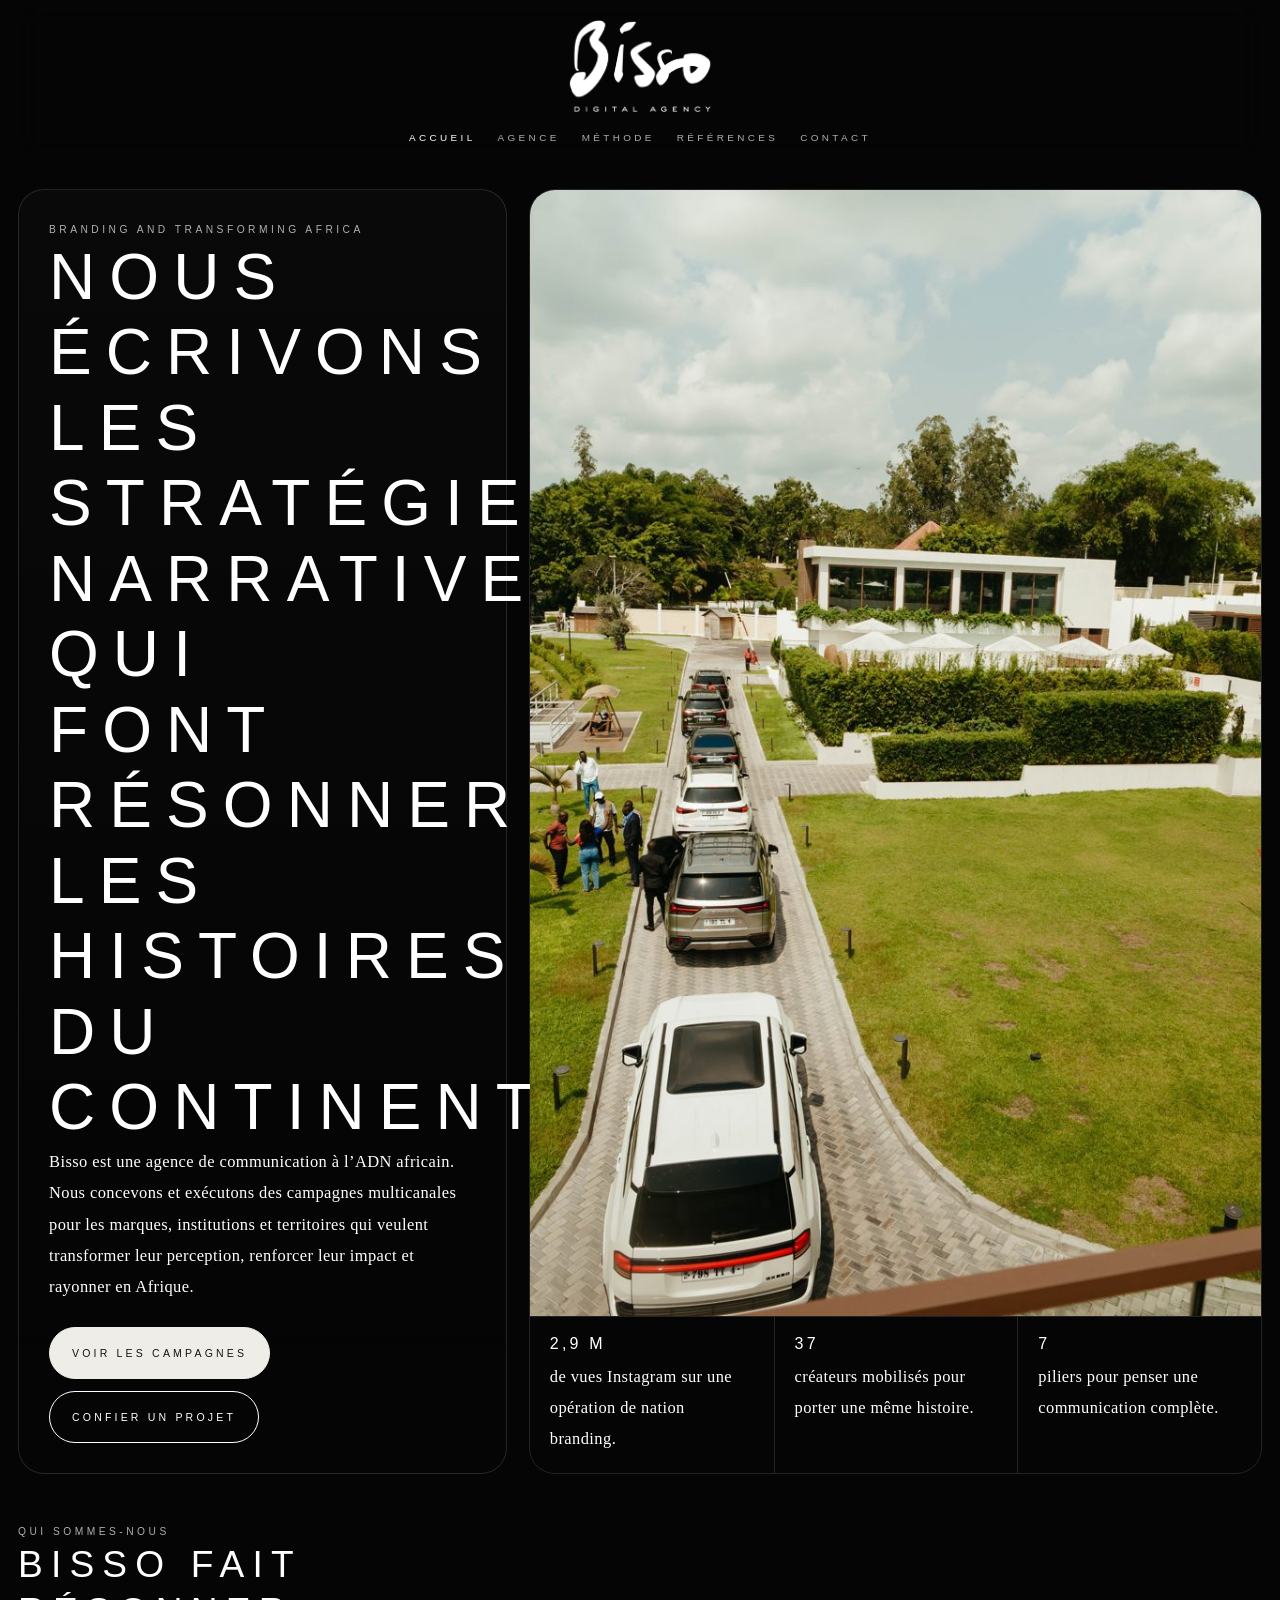
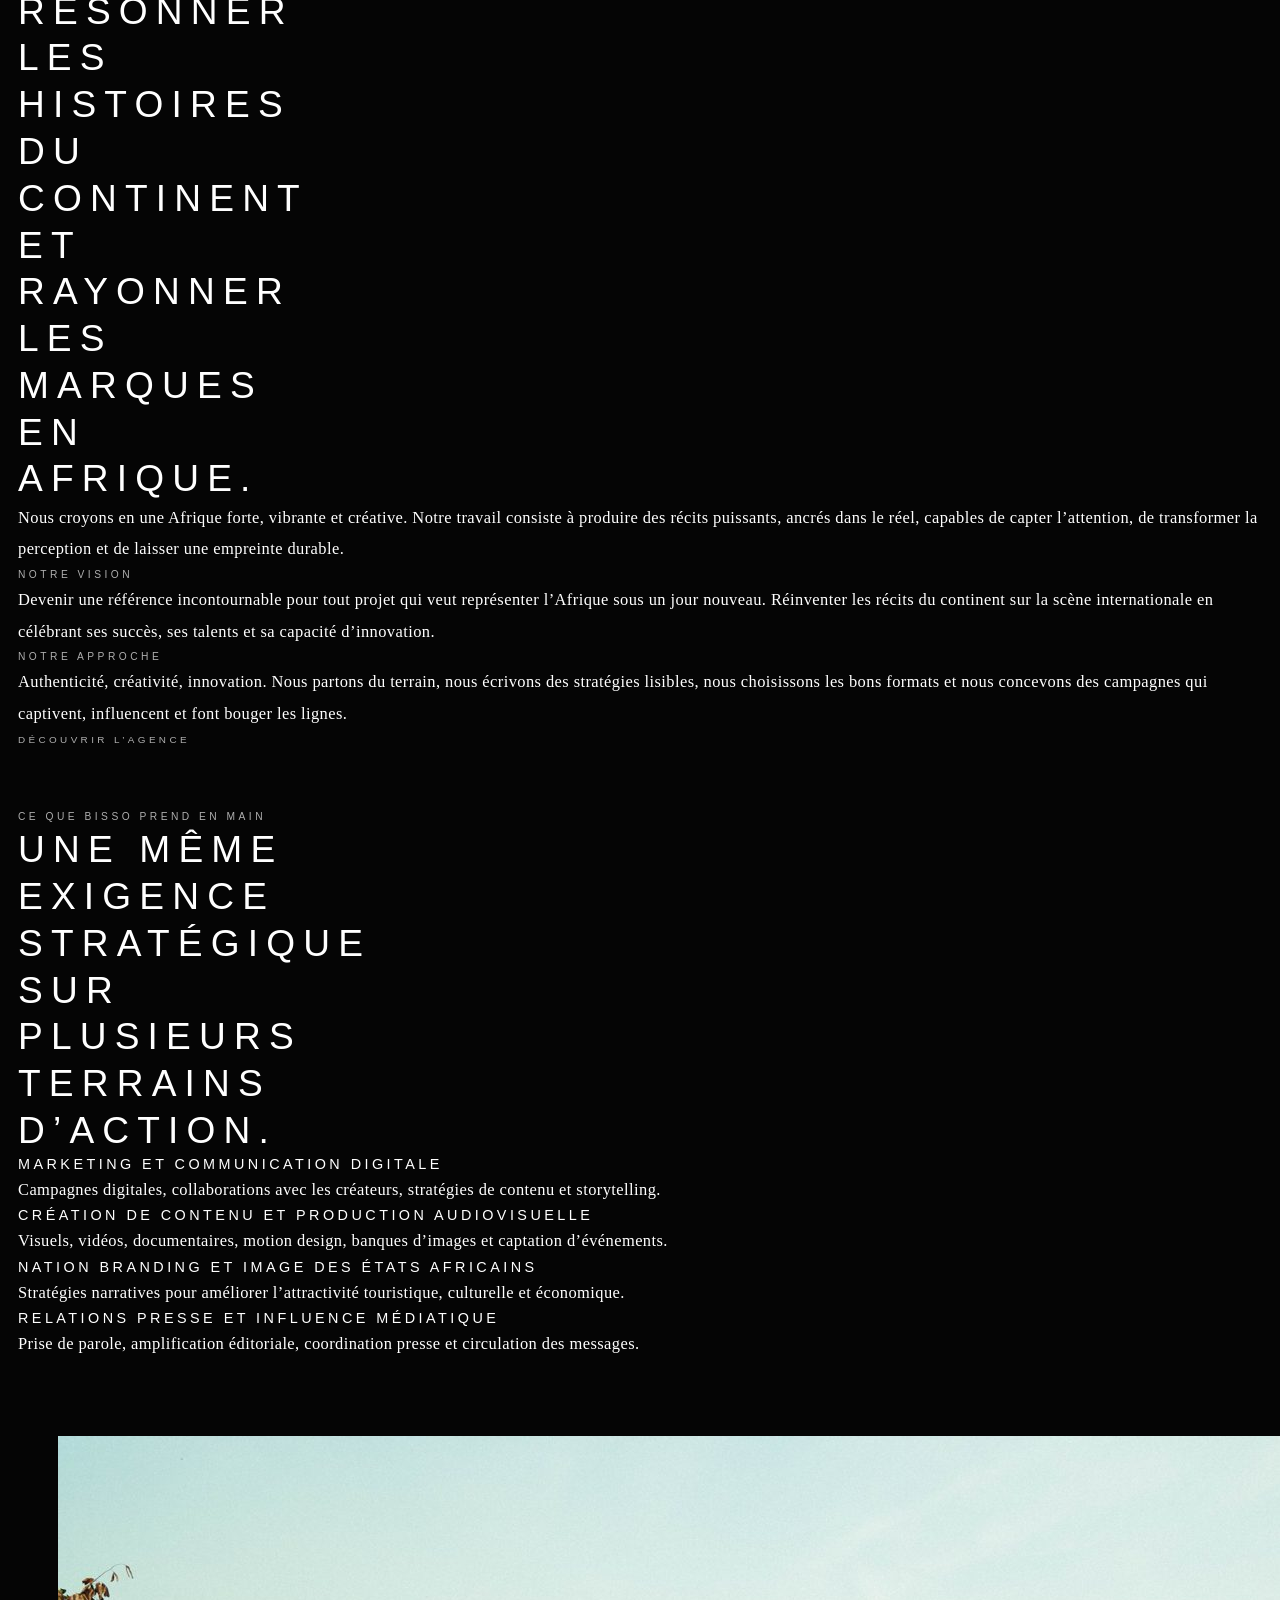
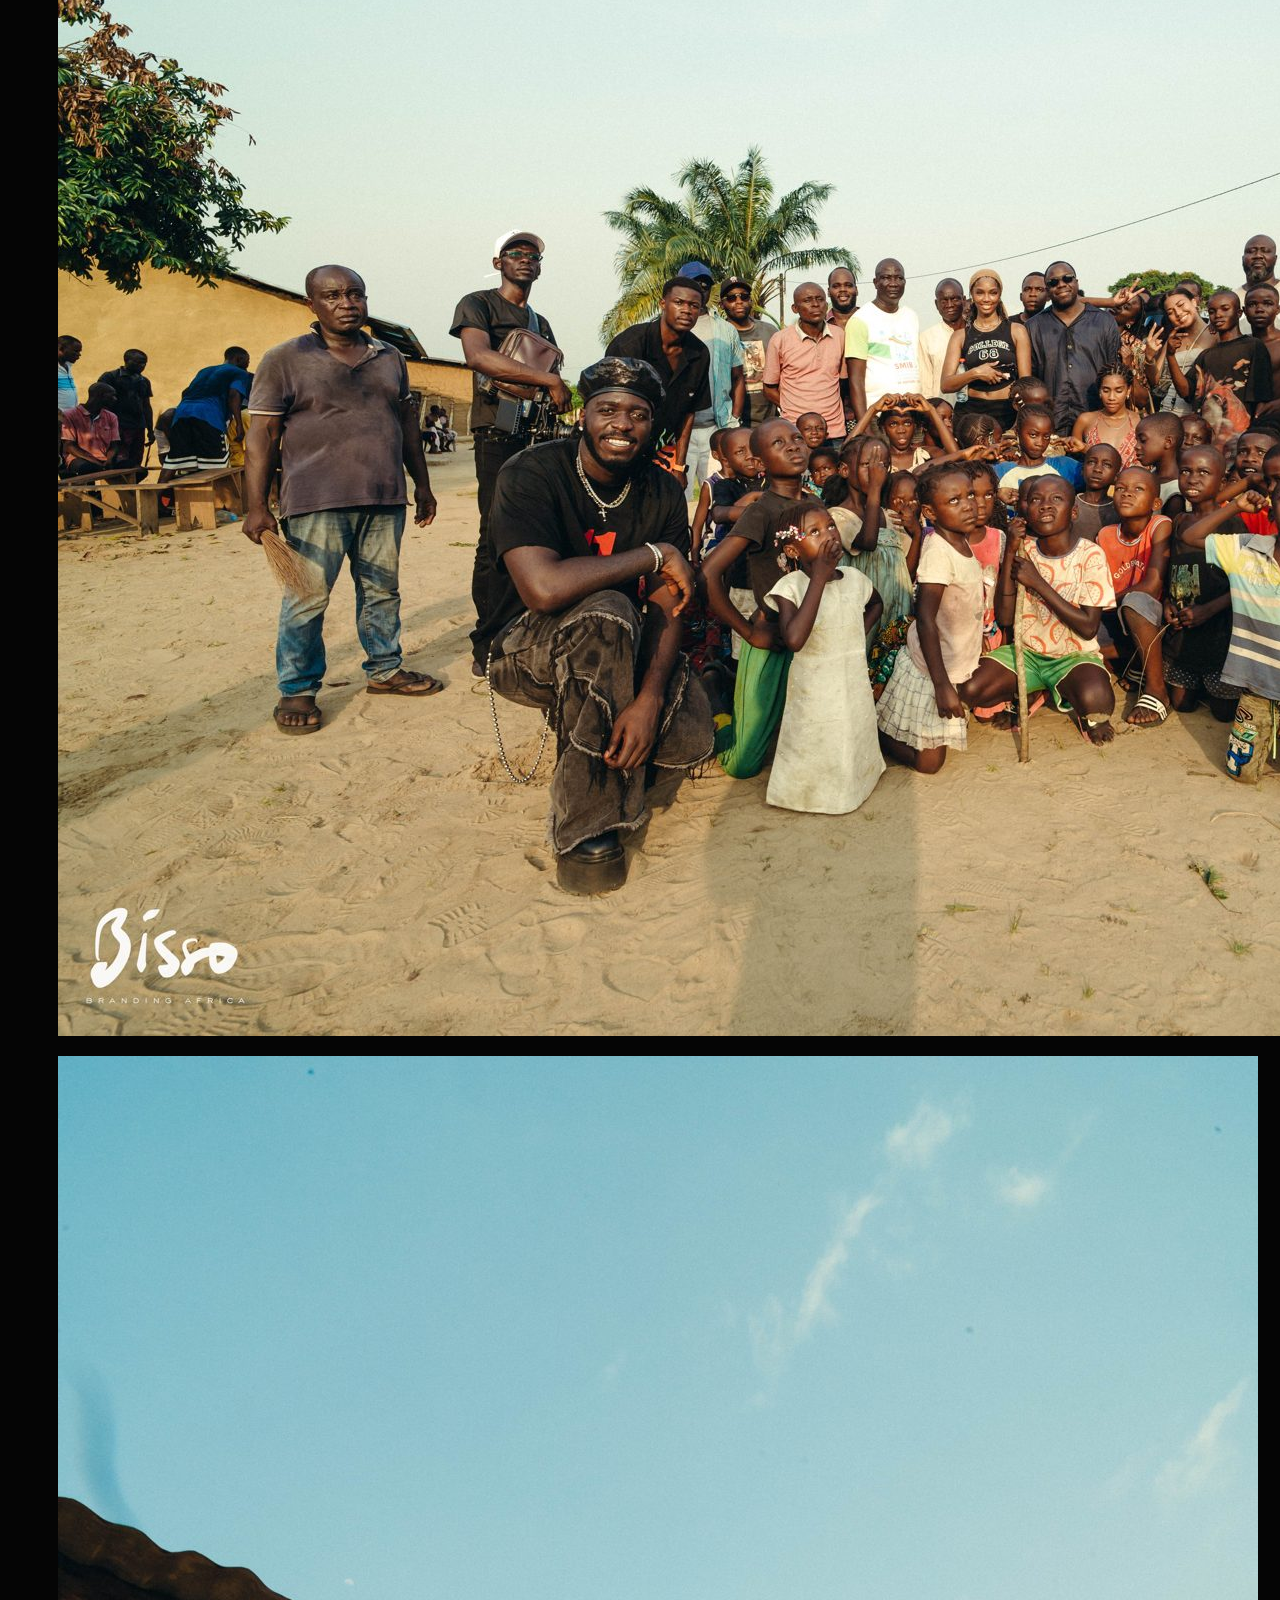
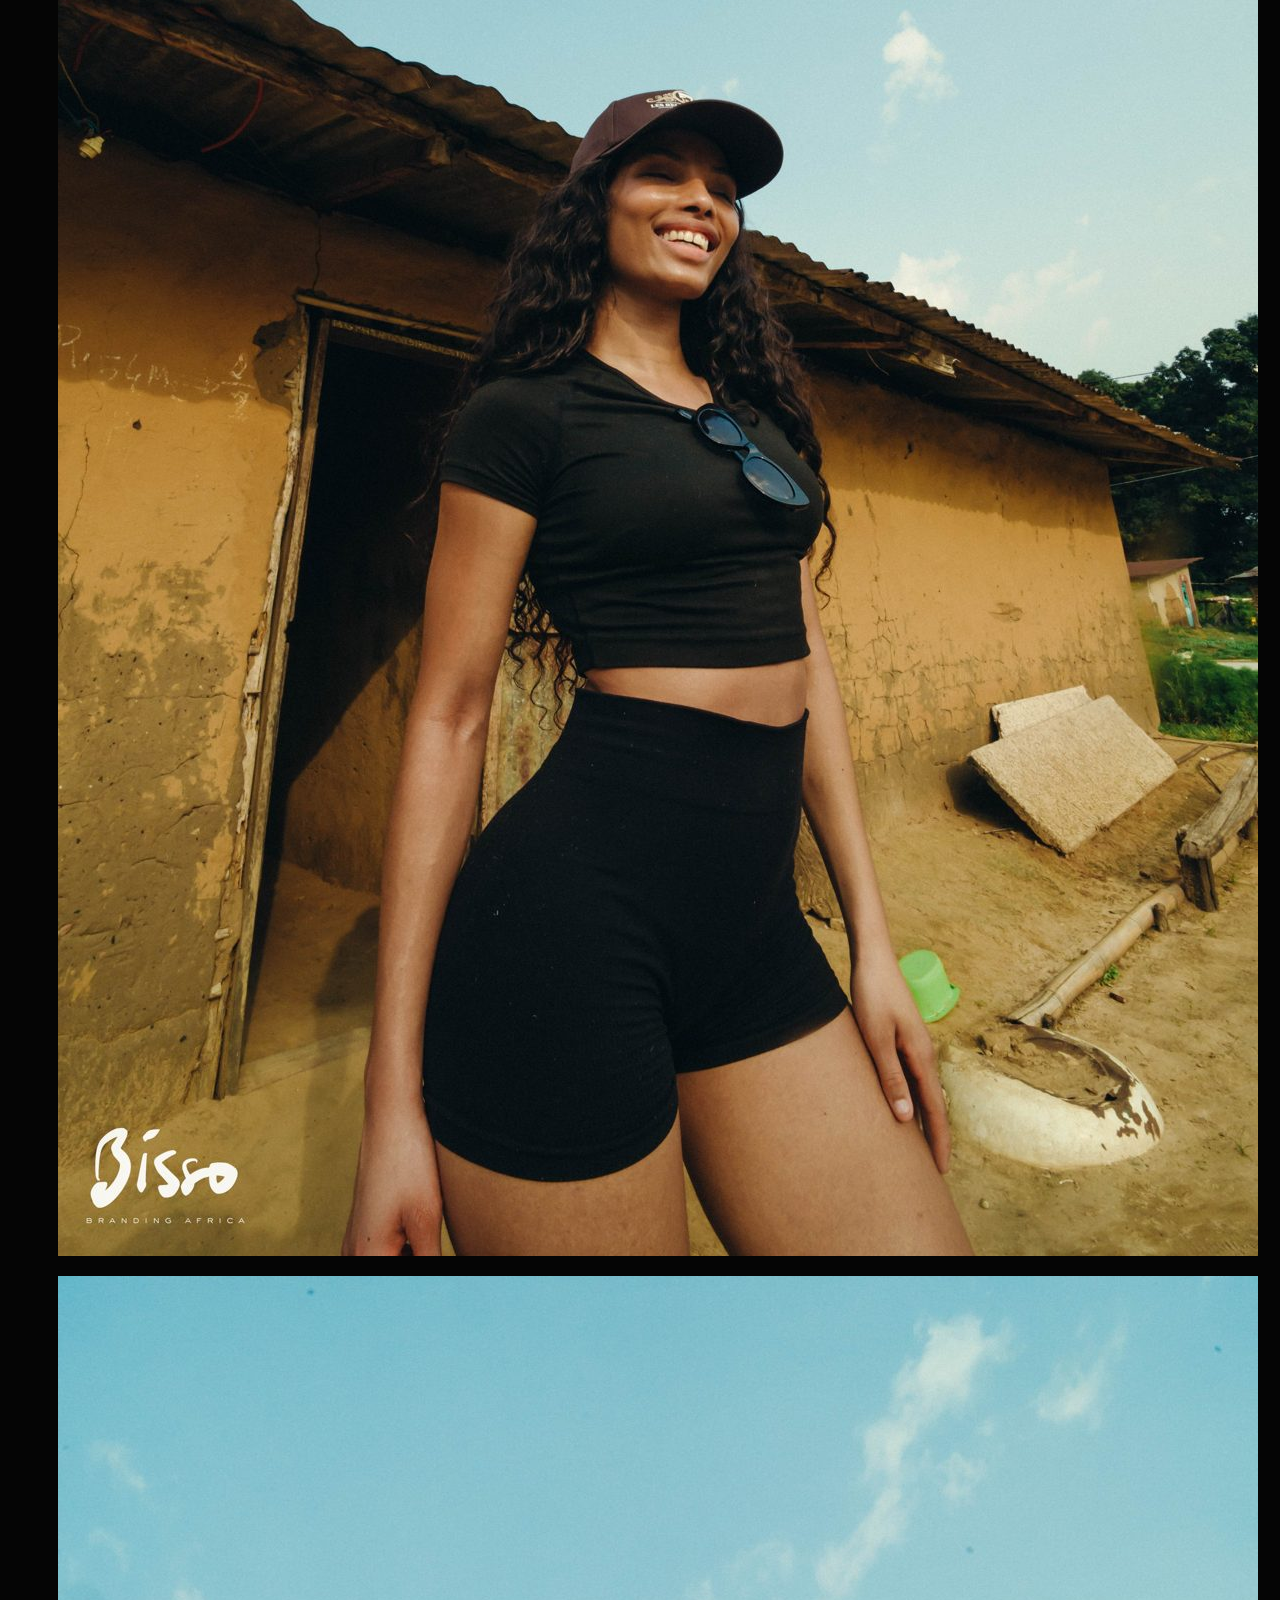
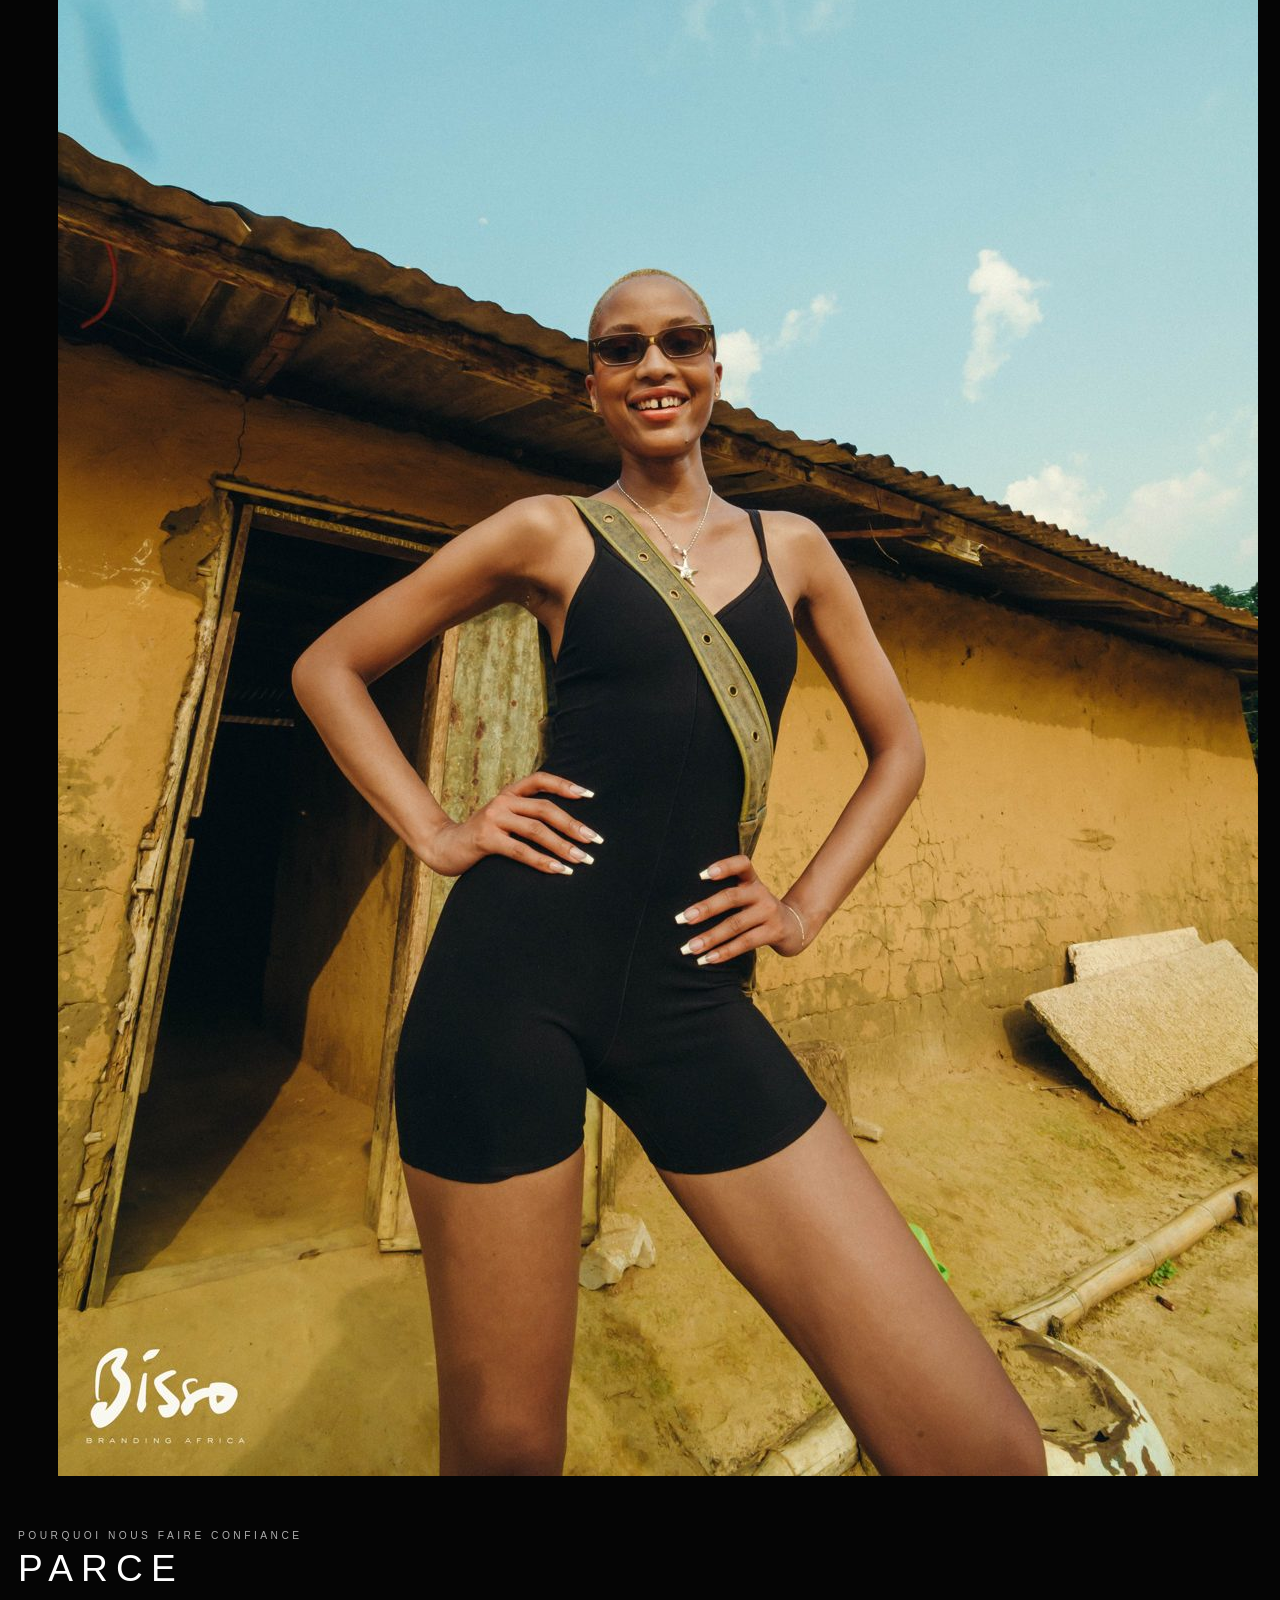
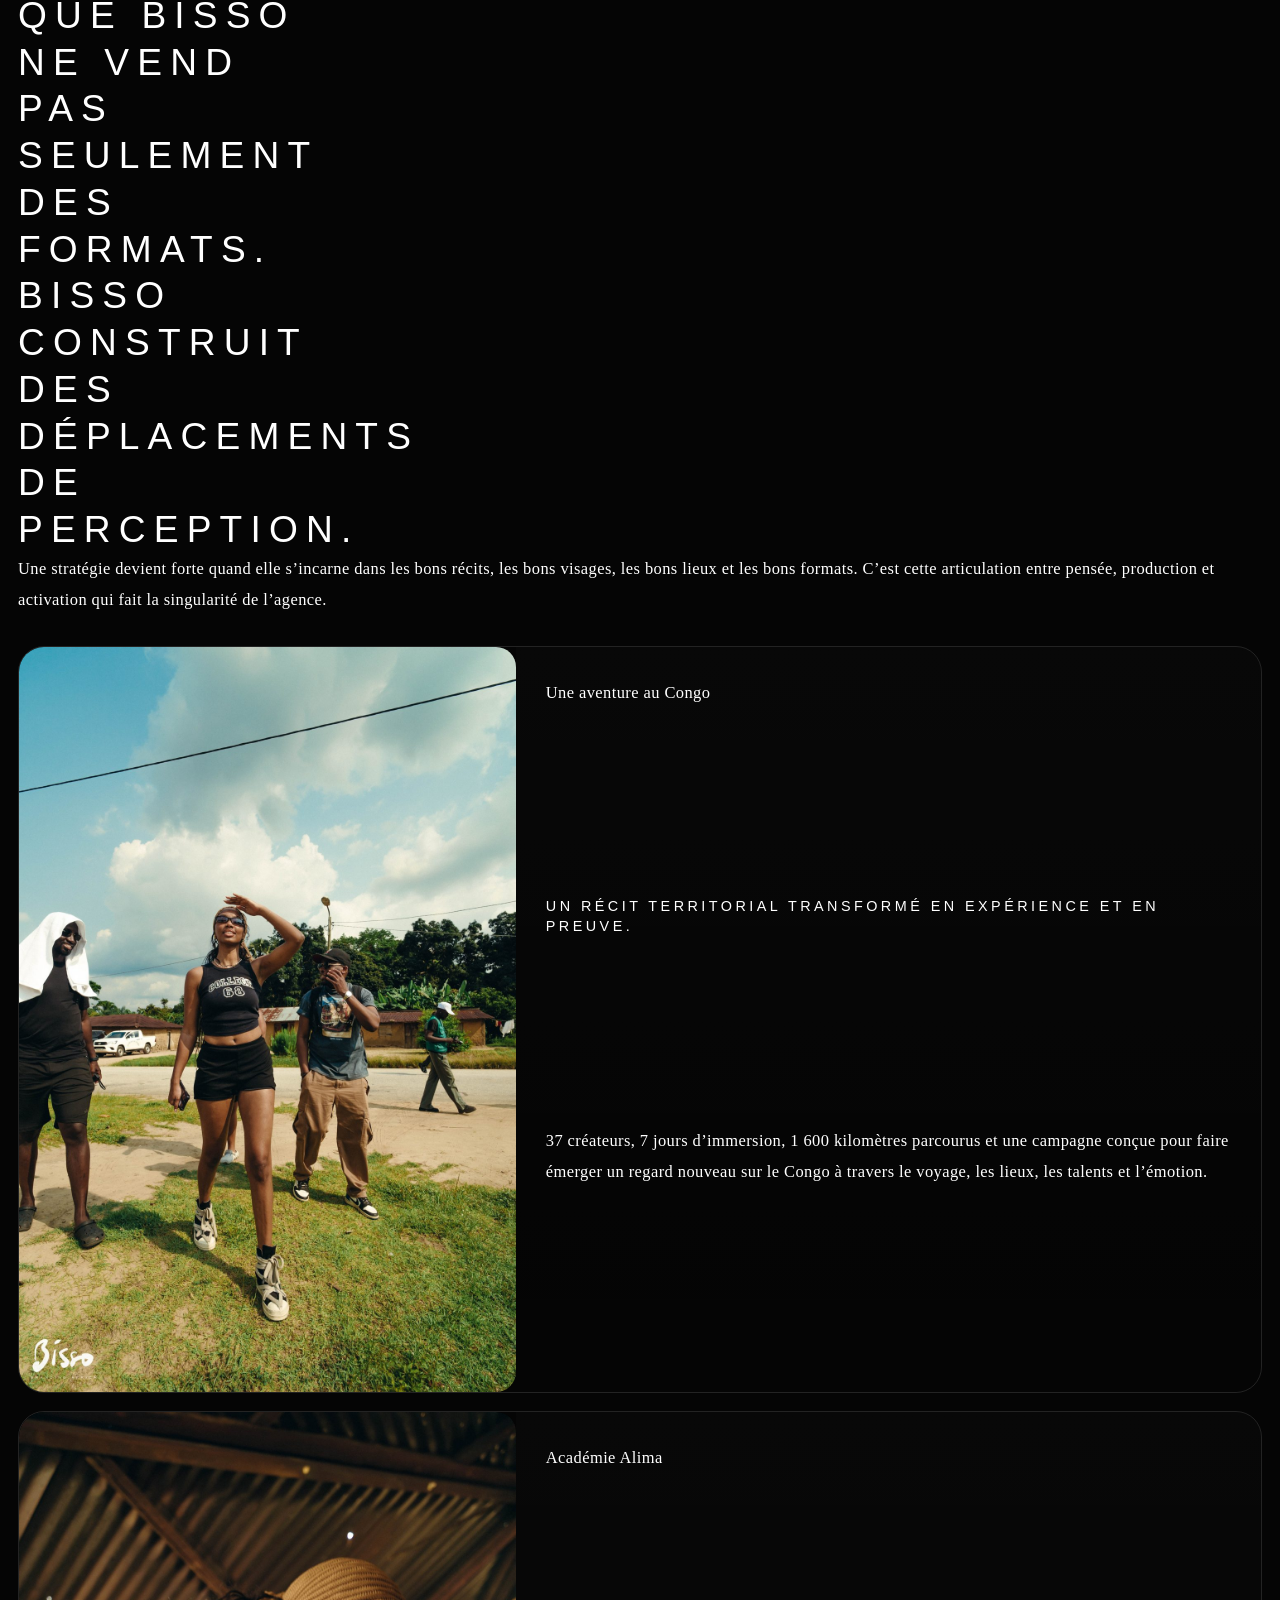
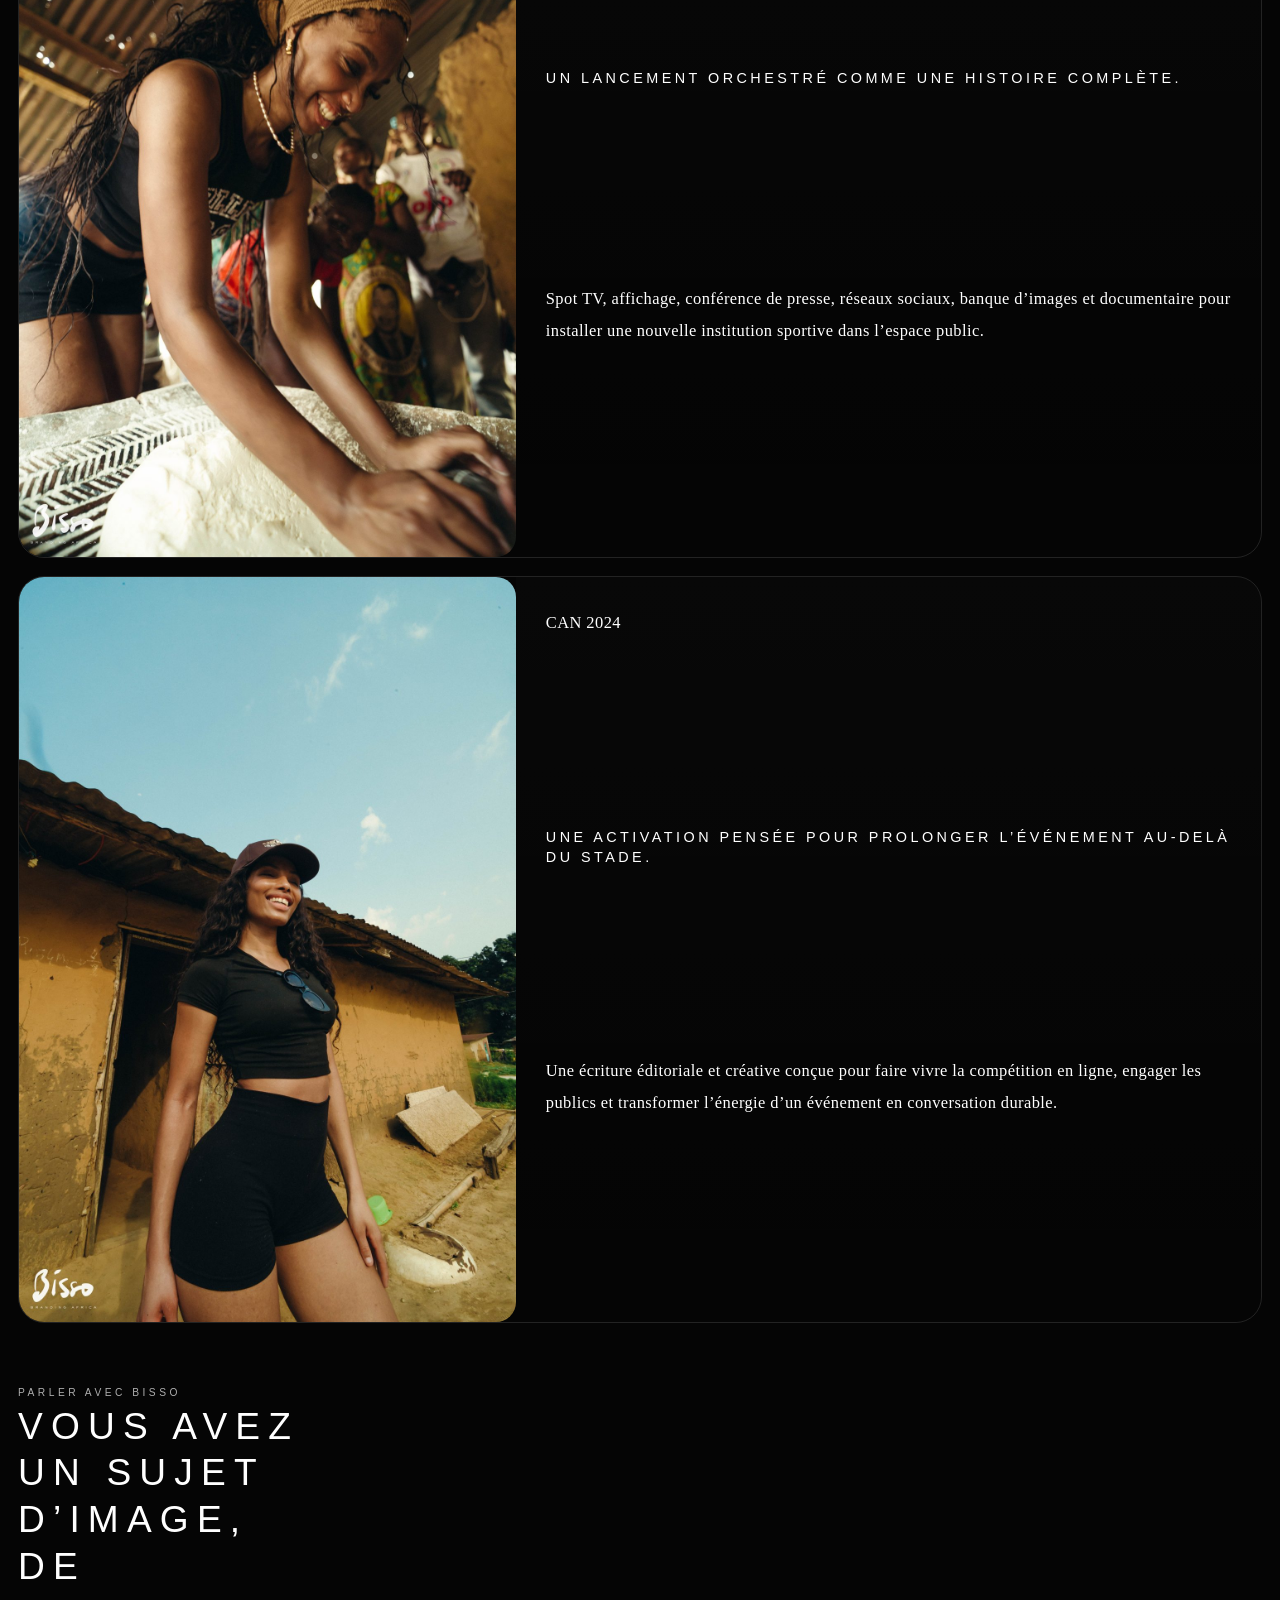
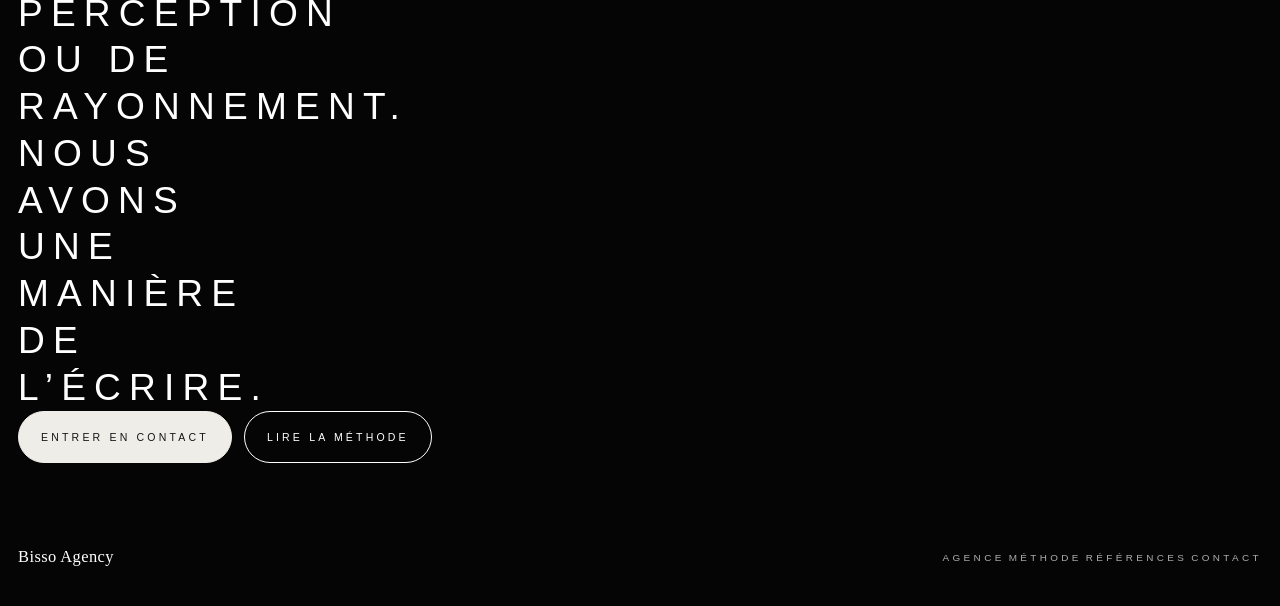
<file: index.html>
<!doctype html>
<html lang="fr">
<head>
  <meta charset="UTF-8">
  <meta name="viewport" content="width=device-width, initial-scale=1.0">
  <meta name="description" content="Bisso Agency conçoit des stratégies narratives pour faire résonner les histoires du continent et rayonner les marques en Afrique.">
  <title>Bisso Agency | Accueil</title>
  <link rel="stylesheet" href="./style.css">
</head>
<body>
  <div class="noise"></div>
  <header class="site-header">
    <a class="brand" href="./index.html" aria-label="Bisso Agency">
      <img class="brand-logo" src="./logo-transparent.png" alt="Bisso Agency">
    </a>
    <button class="nav-toggle" type="button" aria-expanded="false" aria-controls="site-nav">Menu</button>
    <nav id="site-nav" class="site-nav" aria-label="Navigation principale">
      <a class="is-active" href="./index.html">Accueil</a>
      <a href="./agence.html">Agence</a>
      <a href="./methode.html">Méthode</a>
      <a href="./references.html">Références</a>
      <a href="./contact.html">Contact</a>
    </nav>
  </header>

  <main class="page">
    <section class="hero reveal">
      <div class="hero-copy">
        <div class="strategy-layout">
          <p class="eyebrow">branding and transforming africa</p>
          <h1>Nous écrivons les stratégies narratives qui font résonner les histoires du continent.</h1>
          <p class="lead">
            Bisso est une agence de communication à l’ADN africain. Nous concevons et exécutons des
            campagnes multicanales pour les marques, institutions et territoires qui veulent transformer
            leur perception, renforcer leur impact et rayonner en Afrique.
          </p>
        </div>
        <div class="button-row">
          <a class="button button-primary" href="./references.html">Voir les campagnes</a>
          <a class="button button-secondary" href="./contact.html">Confier un projet</a>
        </div>
      </div>

      <div class="hero-visual reveal">
        <img src="./images/hero-congo.jpg" alt="Campagne Bisso au Congo">
        <div class="hero-metrics">
          <article>
            <strong>2,9 M</strong>
            <p>de vues Instagram sur une opération de nation branding.</p>
          </article>
          <article>
            <strong>37</strong>
            <p>créateurs mobilisés pour porter une même histoire.</p>
          </article>
          <article>
            <strong>7</strong>
            <p>piliers pour penser une communication complète.</p>
          </article>
        </div>
      </div>
    </section>

    <section class="section reveal">
      <div class="strategy-layout">
        <div class="strategy-row">
          <p class="rail-label">qui sommes-nous</p>
          <div class="strategy-content">
            <h2>Bisso fait résonner les histoires du continent et rayonner les marques en Afrique.</h2>
            <p>
              Nous croyons en une Afrique forte, vibrante et créative. Notre travail consiste à produire
              des récits puissants, ancrés dans le réel, capables de capter l’attention, de transformer la
              perception et de laisser une empreinte durable.
            </p>
          </div>
        </div>
        <div class="strategy-row">
          <p class="rail-label">notre vision</p>
          <div class="strategy-content">
            <p>
              Devenir une référence incontournable pour tout projet qui veut représenter l’Afrique sous un jour
              nouveau. Réinventer les récits du continent sur la scène internationale en célébrant ses succès,
              ses talents et sa capacité d’innovation.
            </p>
          </div>
        </div>
        <div class="strategy-row">
          <p class="rail-label">notre approche</p>
          <div class="strategy-content">
            <p>
              Authenticité, créativité, innovation. Nous partons du terrain, nous écrivons des stratégies
              lisibles, nous choisissons les bons formats et nous concevons des campagnes qui captivent,
              influencent et font bouger les lignes.
            </p>
            <a class="text-link" href="./agence.html">Découvrir l’agence</a>
          </div>
        </div>
      </div>
    </section>

    <section class="section reveal">
      <div class="statement">
        <p class="eyebrow">ce que bisso prend en main</p>
        <h2>Une même exigence stratégique sur plusieurs terrains d’action.</h2>
      </div>
      <div class="grid-two">
        <article class="panel">
          <h3>Marketing et communication digitale</h3>
          <p>Campagnes digitales, collaborations avec les créateurs, stratégies de contenu et storytelling.</p>
        </article>
        <article class="panel">
          <h3>Création de contenu et production audiovisuelle</h3>
          <p>Visuels, vidéos, documentaires, motion design, banques d’images et captation d’événements.</p>
        </article>
        <article class="panel">
          <h3>Nation branding et image des États africains</h3>
          <p>Stratégies narratives pour améliorer l’attractivité touristique, culturelle et économique.</p>
        </article>
        <article class="panel">
          <h3>Relations presse et influence médiatique</h3>
          <p>Prise de parole, amplification éditoriale, coordination presse et circulation des messages.</p>
        </article>
      </div>
    </section>

    <section class="section reveal">
      <div class="image-ribbon">
        <figure><img src="./images/bisso-group.jpg" alt="Communauté et équipe Bisso"></figure>
        <figure><img src="./images/bisso-influence.jpg" alt="Créatrice de contenu Bisso"></figure>
        <figure><img src="./images/bisso-creative.jpg" alt="Création de contenu Bisso"></figure>
      </div>
    </section>

    <section class="section-light">
      <div class="inner">
        <div class="strategy-layout reveal">
          <div class="strategy-row">
            <p class="rail-label">pourquoi nous faire confiance</p>
            <div class="strategy-content">
              <h2>Parce que Bisso ne vend pas seulement des formats. Bisso construit des déplacements de perception.</h2>
              <p>
                Une stratégie devient forte quand elle s’incarne dans les bons récits, les bons visages,
                les bons lieux et les bons formats. C’est cette articulation entre pensée, production et
                activation qui fait la singularité de l’agence.
              </p>
            </div>
          </div>
        </div>
      </div>
    </section>

    <section class="section reveal">
      <div class="proof-list">
        <article class="proof-card">
          <figure><img src="./images/project-1.jpg" alt="Une aventure au Congo"></figure>
          <div class="proof-copy">
            <p class="metric-note">Une aventure au Congo</p>
            <h3>Un récit territorial transformé en expérience et en preuve.</h3>
            <p>
              37 créateurs, 7 jours d’immersion, 1 600 kilomètres parcourus et une campagne conçue pour faire
              émerger un regard nouveau sur le Congo à travers le voyage, les lieux, les talents et l’émotion.
            </p>
          </div>
        </article>
        <article class="proof-card">
          <figure><img src="./images/project-2.jpg" alt="Académie Alima"></figure>
          <div class="proof-copy">
            <p class="metric-note">Académie Alima</p>
            <h3>Un lancement orchestré comme une histoire complète.</h3>
            <p>
              Spot TV, affichage, conférence de presse, réseaux sociaux, banque d’images et documentaire
              pour installer une nouvelle institution sportive dans l’espace public.
            </p>
          </div>
        </article>
        <article class="proof-card">
          <figure><img src="./images/bisso-influence.jpg" alt="CAN 2024"></figure>
          <div class="proof-copy">
            <p class="metric-note">CAN 2024</p>
            <h3>Une activation pensée pour prolonger l’événement au-delà du stade.</h3>
            <p>
              Une écriture éditoriale et créative conçue pour faire vivre la compétition en ligne,
              engager les publics et transformer l’énergie d’un événement en conversation durable.
            </p>
          </div>
        </article>
      </div>
    </section>

    <section class="section reveal">
      <div class="contact-panel">
        <p class="rail-label">parler avec bisso</p>
        <div class="strategy-content">
          <h2>Vous avez un sujet d’image, de perception ou de rayonnement. Nous avons une manière de l’écrire.</h2>
          <div class="button-row">
            <a class="button button-primary" href="./contact.html">Entrer en contact</a>
            <a class="button button-secondary" href="./methode.html">Lire la méthode</a>
          </div>
        </div>
      </div>
    </section>
  </main>

  <footer class="site-footer">
    <p>Bisso Agency</p>
    <nav aria-label="Navigation secondaire">
      <a href="./agence.html">Agence</a>
      <a href="./methode.html">Méthode</a>
      <a href="./references.html">Références</a>
      <a href="./contact.html">Contact</a>
    </nav>
  </footer>

  <script src="./script.js"></script>
</body>
</html>
</file>
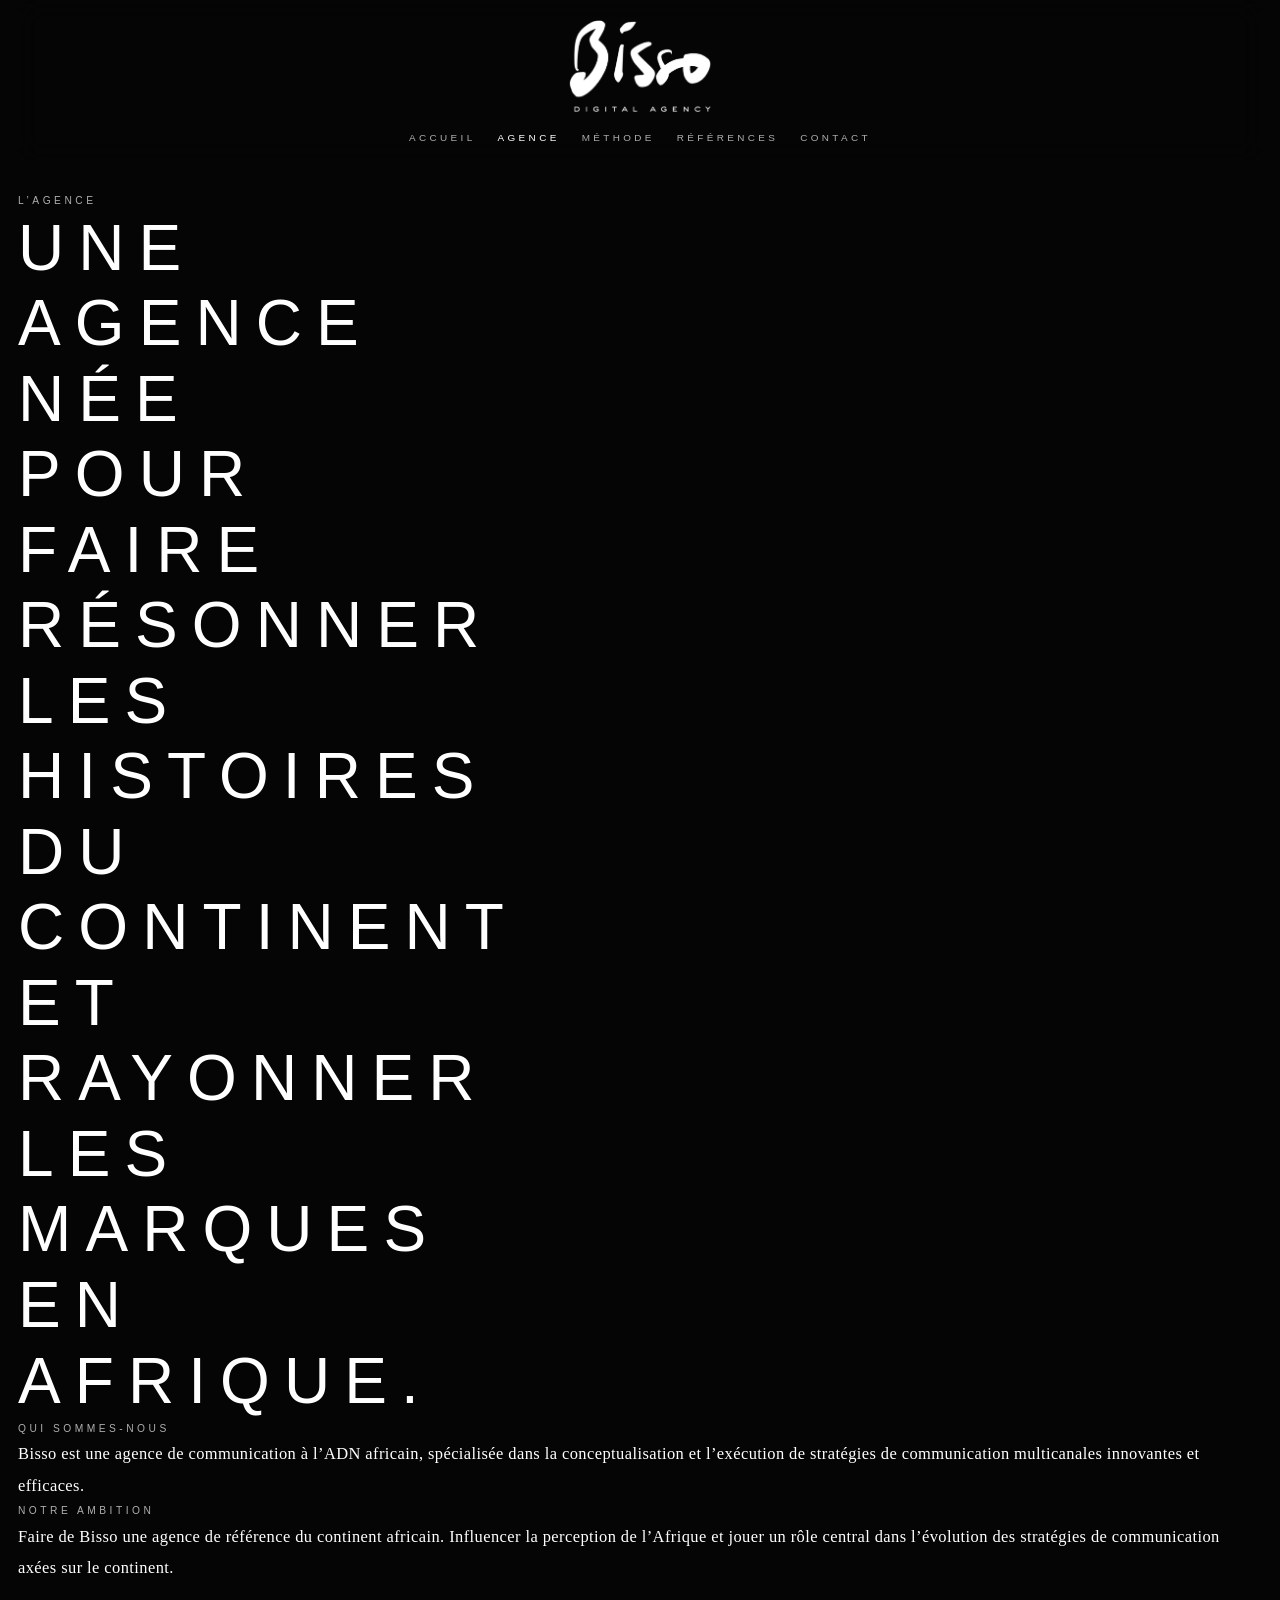
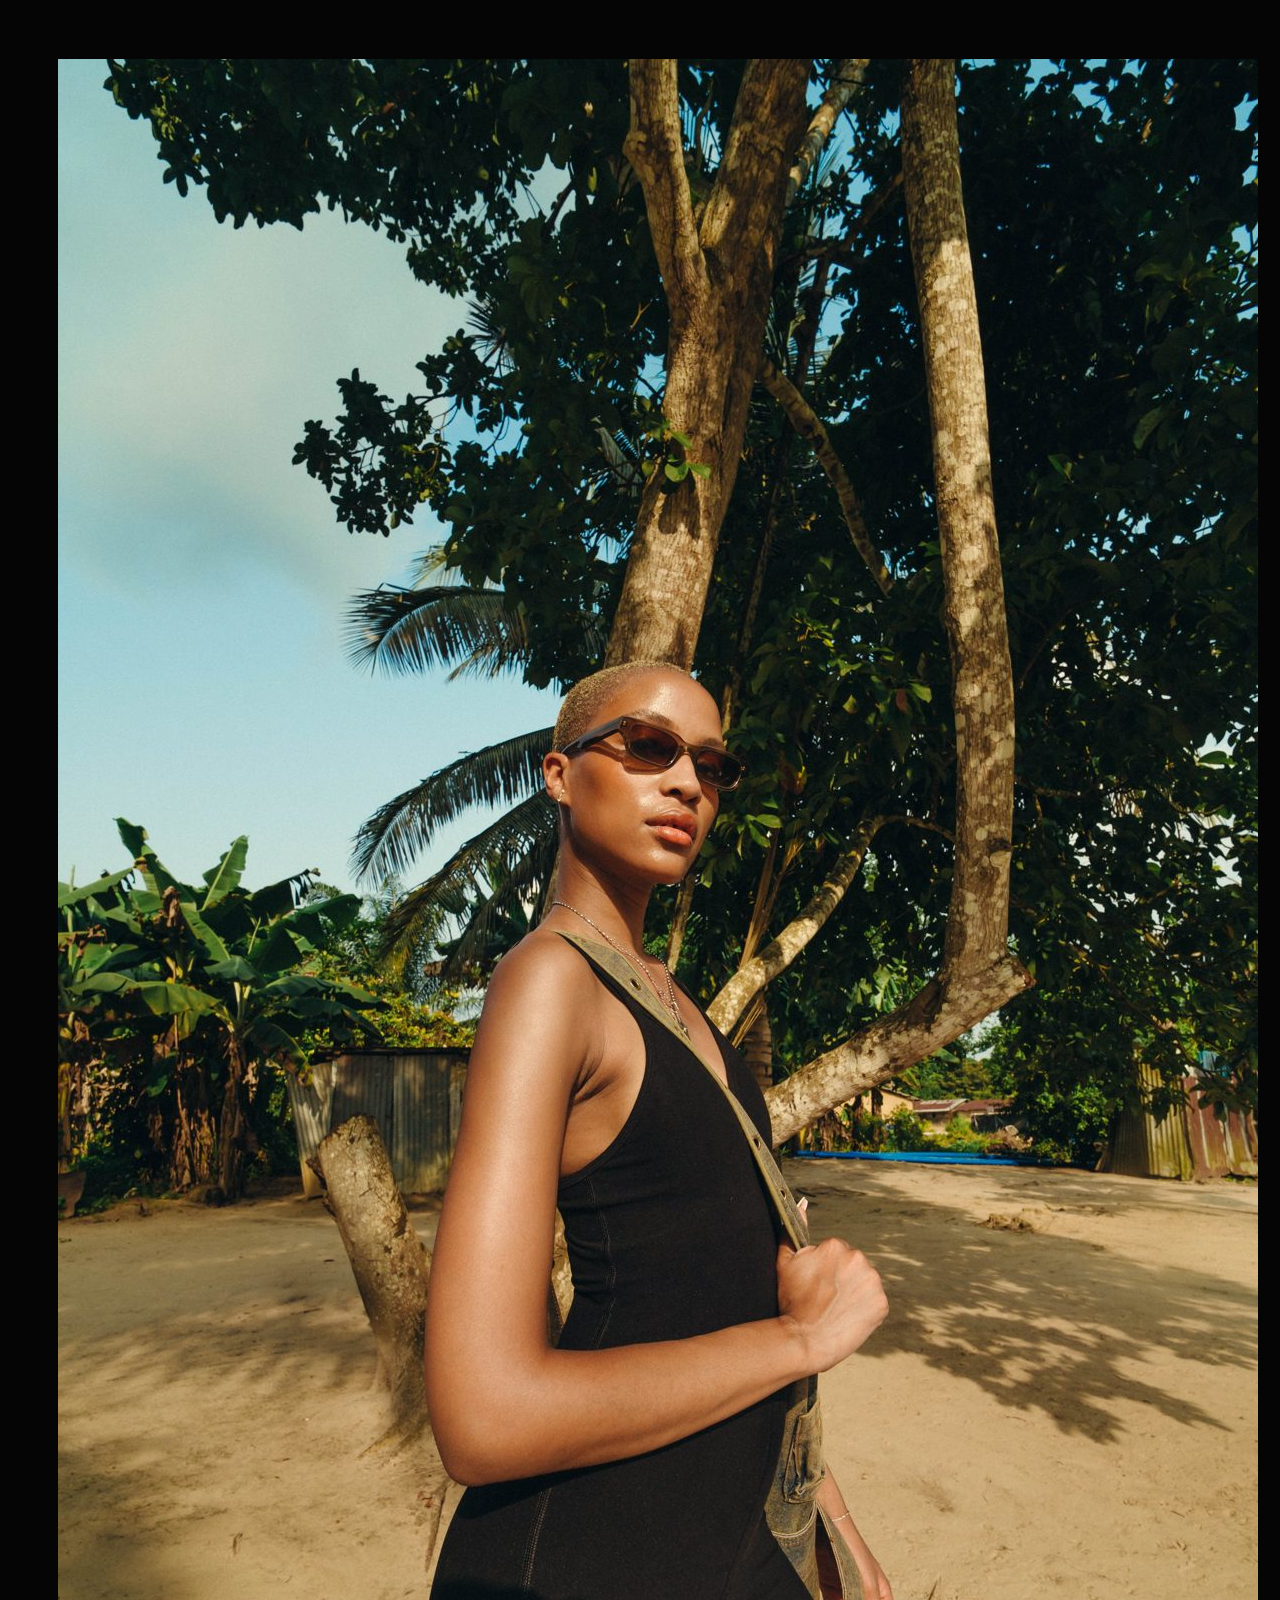
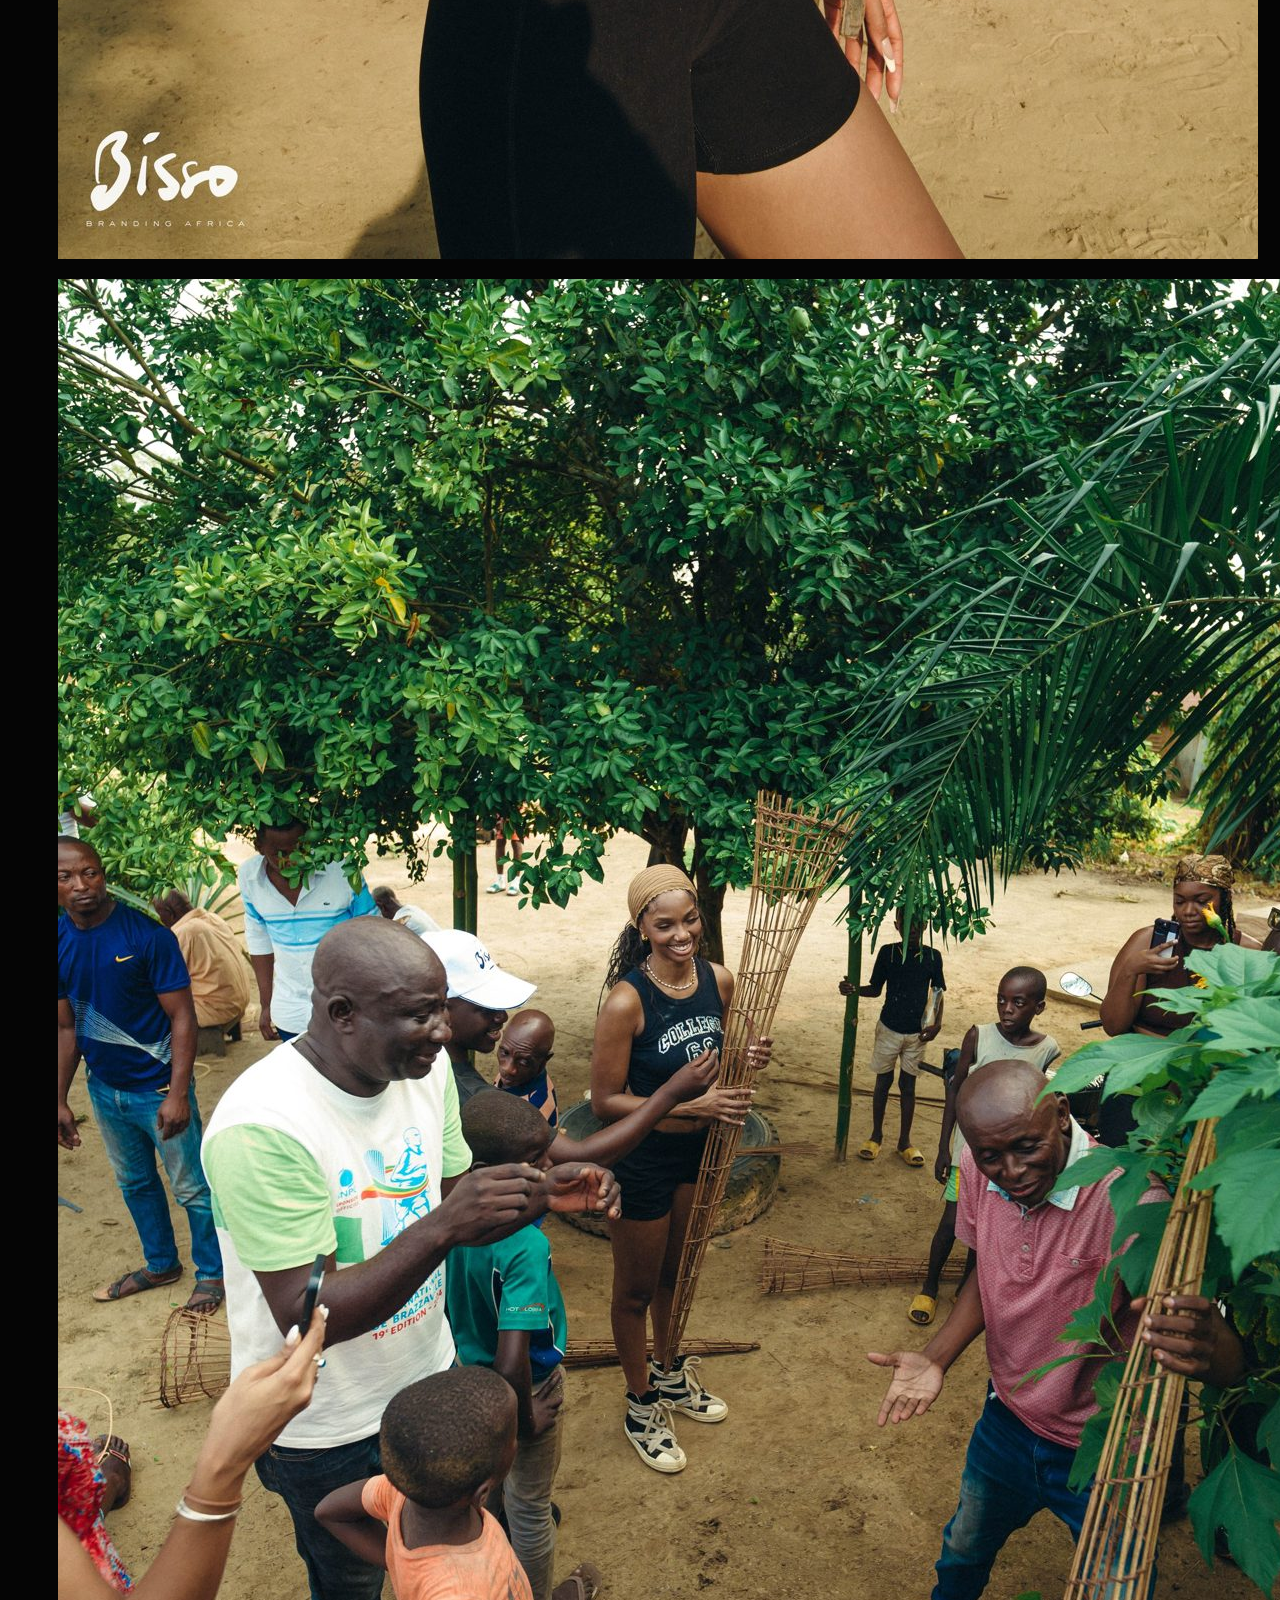
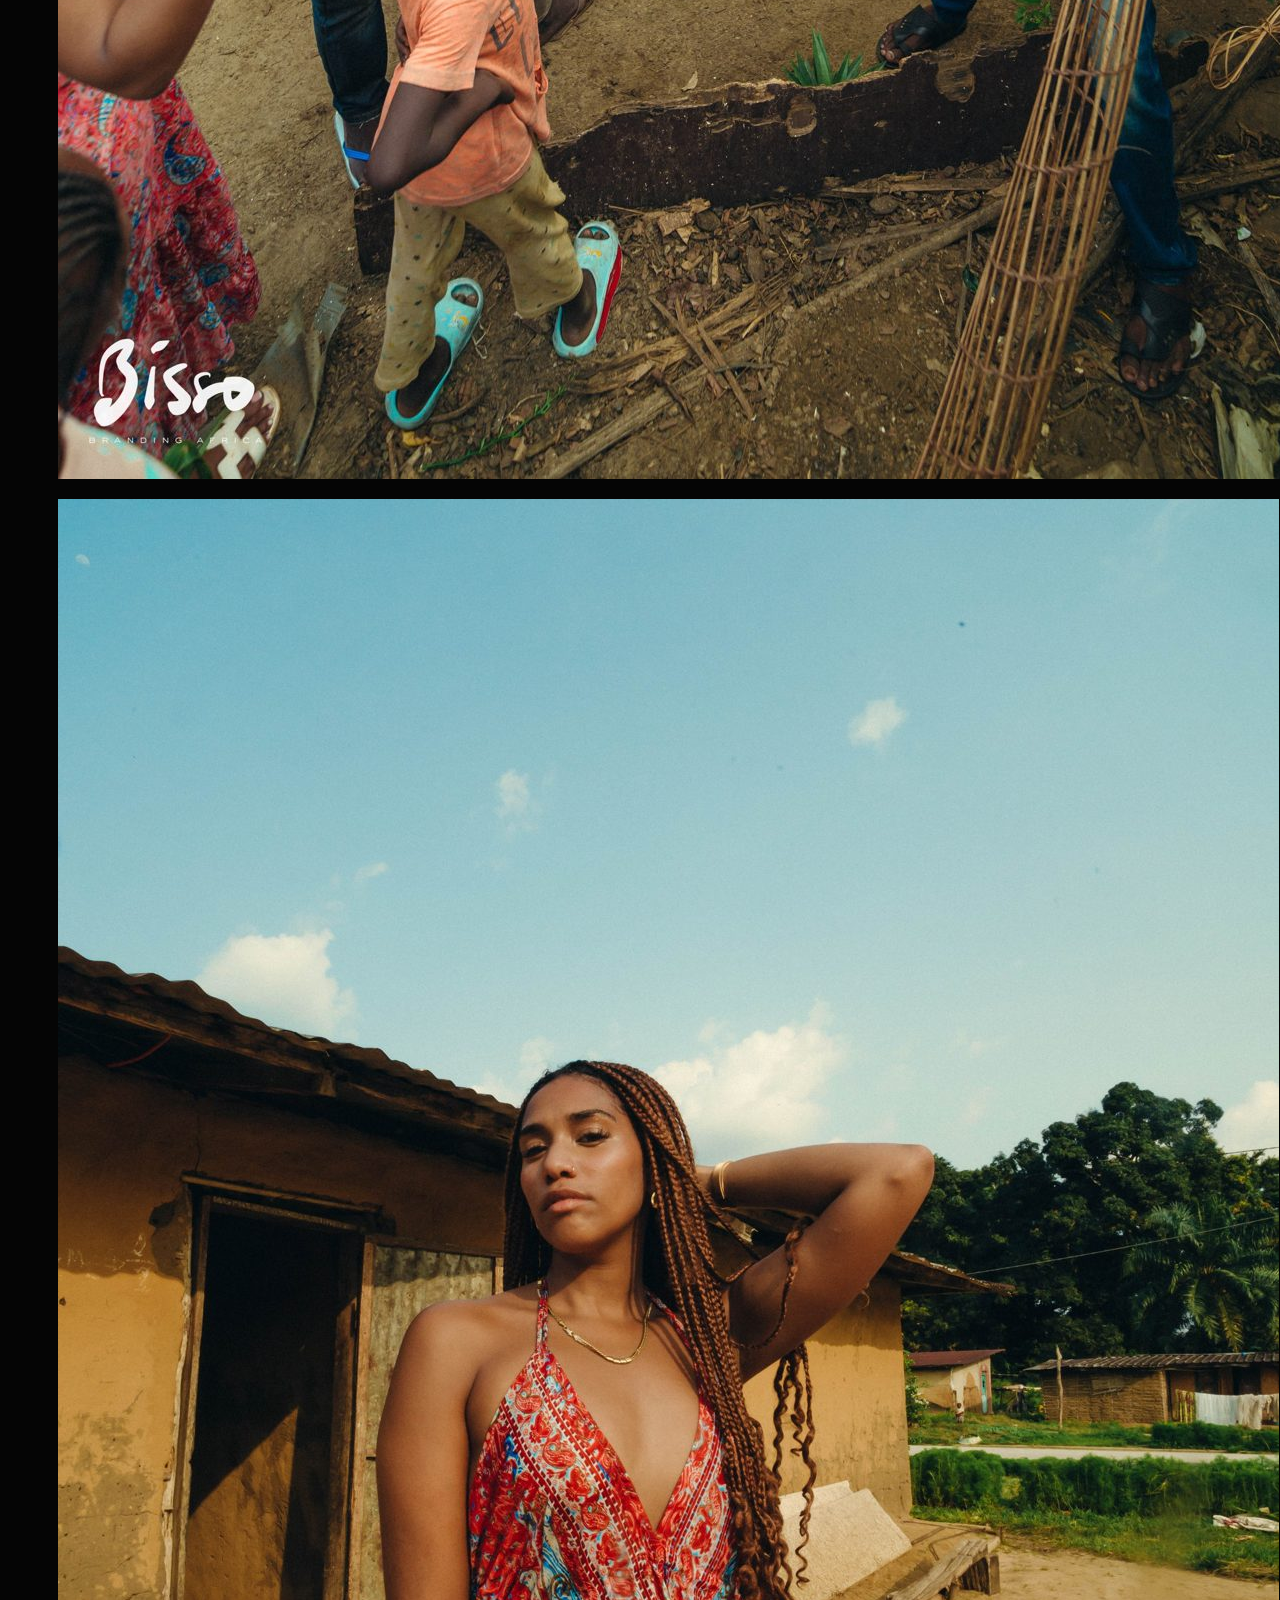
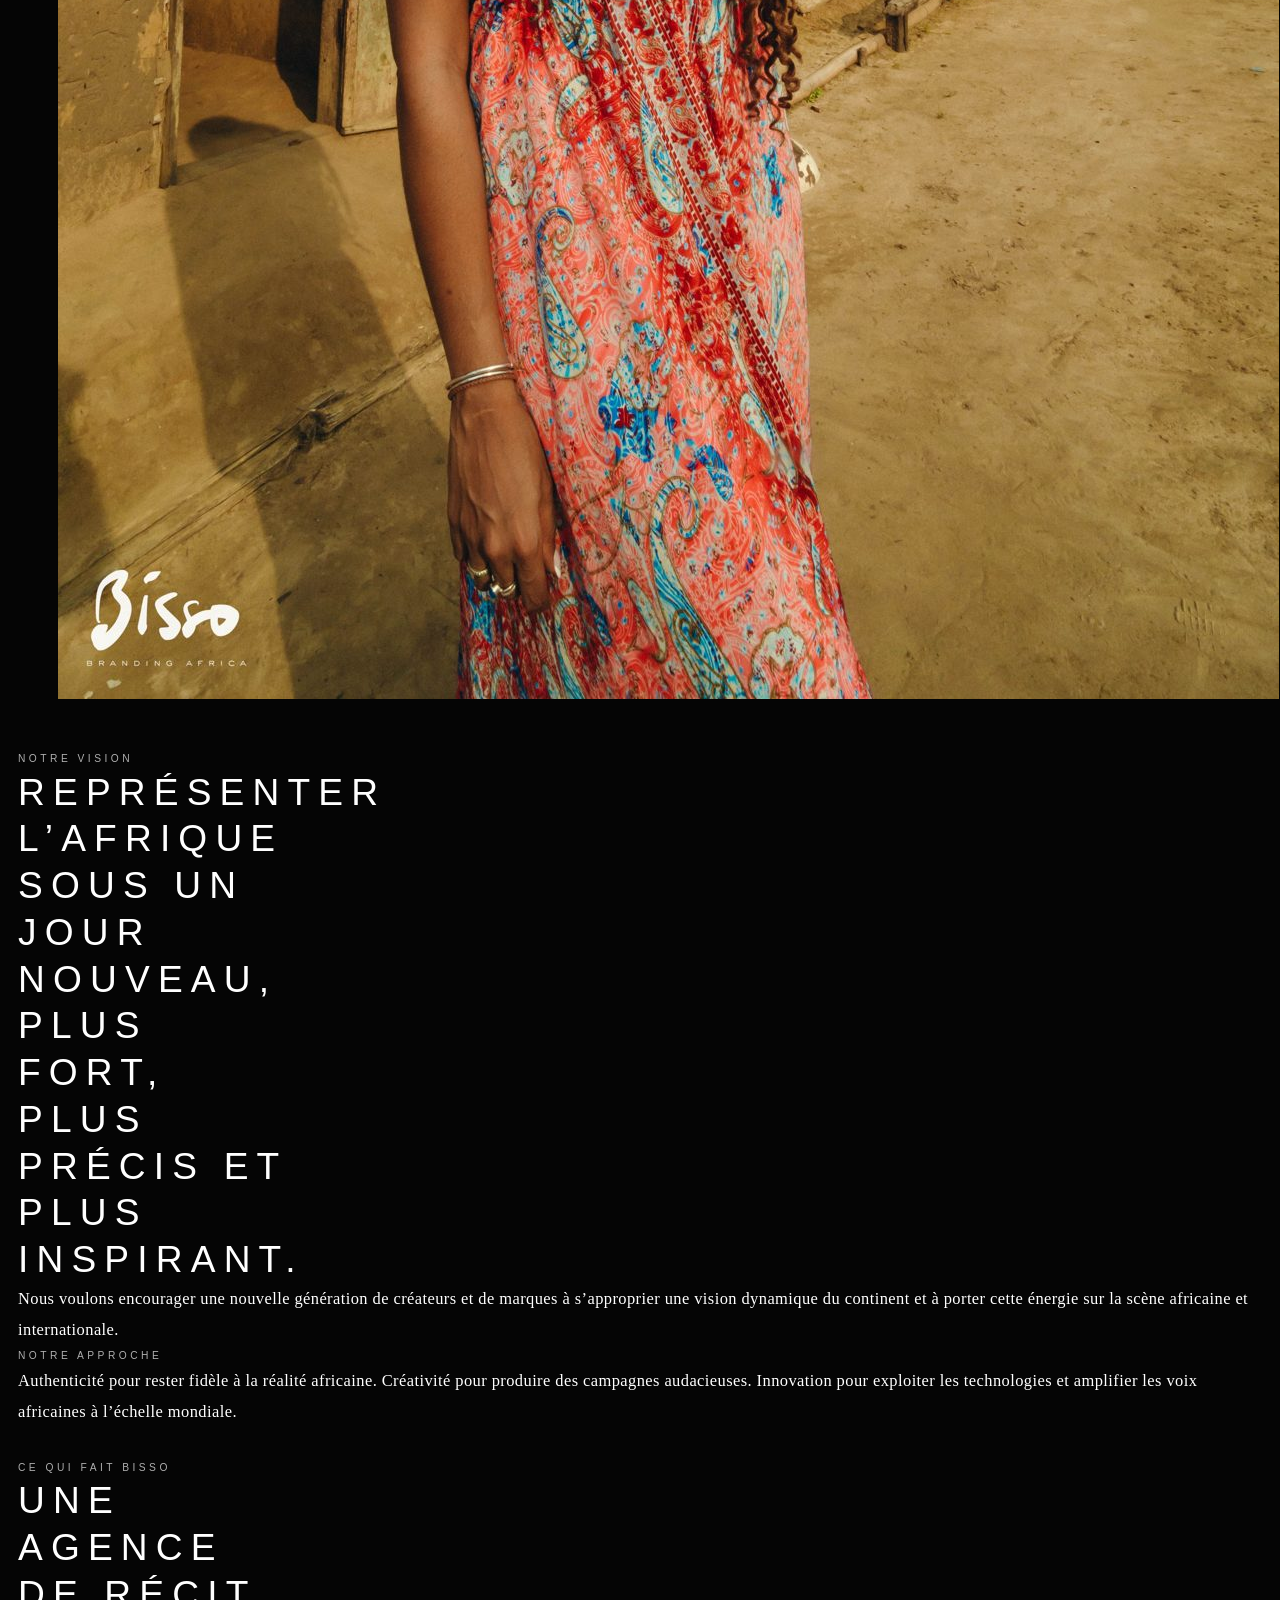
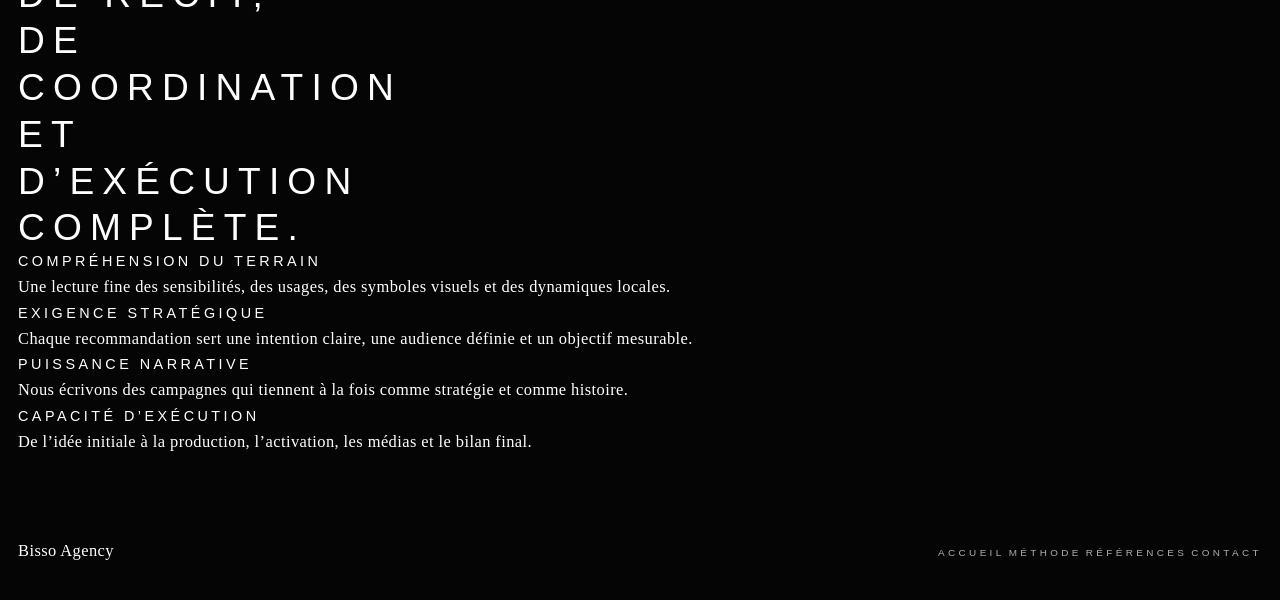
<file: agence.html>
<!doctype html>
<html lang="fr">
<head>
  <meta charset="UTF-8">
  <meta name="viewport" content="width=device-width, initial-scale=1.0">
  <meta name="description" content="Découvrez l’agence Bisso, sa vision, son approche et sa manière de transformer les récits africains.">
  <title>Bisso Agency | Agence</title>
  <link rel="stylesheet" href="./style.css">
</head>
<body>
  <div class="noise"></div>
  <header class="site-header">
    <a class="brand" href="./index.html" aria-label="Bisso Agency">
      <img class="brand-logo" src="./logo-transparent.png" alt="Bisso Agency">
    </a>
    <button class="nav-toggle" type="button" aria-expanded="false" aria-controls="site-nav">Menu</button>
    <nav id="site-nav" class="site-nav" aria-label="Navigation principale">
      <a href="./index.html">Accueil</a>
      <a class="is-active" href="./agence.html">Agence</a>
      <a href="./methode.html">Méthode</a>
      <a href="./references.html">Références</a>
      <a href="./contact.html">Contact</a>
    </nav>
  </header>

  <main class="page">
    <section class="section reveal">
      <div class="strategy-layout">
        <div class="strategy-row">
          <p class="rail-label">l’agence</p>
          <div class="strategy-content">
            <h1>Une agence née pour faire résonner les histoires du continent et rayonner les marques en Afrique.</h1>
          </div>
        </div>
        <div class="strategy-row">
          <p class="rail-label">qui sommes-nous</p>
          <div class="strategy-content">
            <p>
              Bisso est une agence de communication à l’ADN africain, spécialisée dans la conceptualisation
              et l’exécution de stratégies de communication multicanales innovantes et efficaces.
            </p>
          </div>
        </div>
        <div class="strategy-row">
          <p class="rail-label">notre ambition</p>
          <div class="strategy-content">
            <p>
              Faire de Bisso une agence de référence du continent africain. Influencer la perception de
              l’Afrique et jouer un rôle central dans l’évolution des stratégies de communication axées sur le continent.
            </p>
          </div>
        </div>
      </div>
    </section>

    <section class="section reveal">
      <div class="image-ribbon">
        <figure><img src="./images/bisso-explorer.jpg" alt="Exploration avec Bisso"></figure>
        <figure><img src="./images/bisso-community.jpg" alt="Communauté locale"></figure>
        <figure><img src="./images/bisso-fashion.jpg" alt="Direction artistique Bisso"></figure>
      </div>
    </section>

    <section class="section-light">
      <div class="inner">
        <div class="strategy-layout reveal">
          <div class="strategy-row">
            <p class="rail-label">notre vision</p>
            <div class="strategy-content">
              <h2>Représenter l’Afrique sous un jour nouveau, plus fort, plus précis et plus inspirant.</h2>
              <p>
                Nous voulons encourager une nouvelle génération de créateurs et de marques à s’approprier une
                vision dynamique du continent et à porter cette énergie sur la scène africaine et internationale.
              </p>
            </div>
          </div>
          <div class="strategy-row">
            <p class="rail-label">notre approche</p>
            <div class="strategy-content">
              <p>
                Authenticité pour rester fidèle à la réalité africaine. Créativité pour produire des campagnes
                audacieuses. Innovation pour exploiter les technologies et amplifier les voix africaines à l’échelle mondiale.
              </p>
            </div>
          </div>
        </div>
      </div>
    </section>

    <section class="section reveal">
      <div class="statement">
        <p class="eyebrow">ce qui fait bisso</p>
        <h2>Une agence de récit, de coordination et d’exécution complète.</h2>
      </div>
      <div class="grid-two">
        <article class="panel">
          <h3>Compréhension du terrain</h3>
          <p>Une lecture fine des sensibilités, des usages, des symboles visuels et des dynamiques locales.</p>
        </article>
        <article class="panel">
          <h3>Exigence stratégique</h3>
          <p>Chaque recommandation sert une intention claire, une audience définie et un objectif mesurable.</p>
        </article>
        <article class="panel">
          <h3>Puissance narrative</h3>
          <p>Nous écrivons des campagnes qui tiennent à la fois comme stratégie et comme histoire.</p>
        </article>
        <article class="panel">
          <h3>Capacité d’exécution</h3>
          <p>De l’idée initiale à la production, l’activation, les médias et le bilan final.</p>
        </article>
      </div>
    </section>
  </main>

  <footer class="site-footer">
    <p>Bisso Agency</p>
    <nav aria-label="Navigation secondaire">
      <a href="./index.html">Accueil</a>
      <a href="./methode.html">Méthode</a>
      <a href="./references.html">Références</a>
      <a href="./contact.html">Contact</a>
    </nav>
  </footer>

  <script src="./script.js"></script>
</body>
</html>
</file>
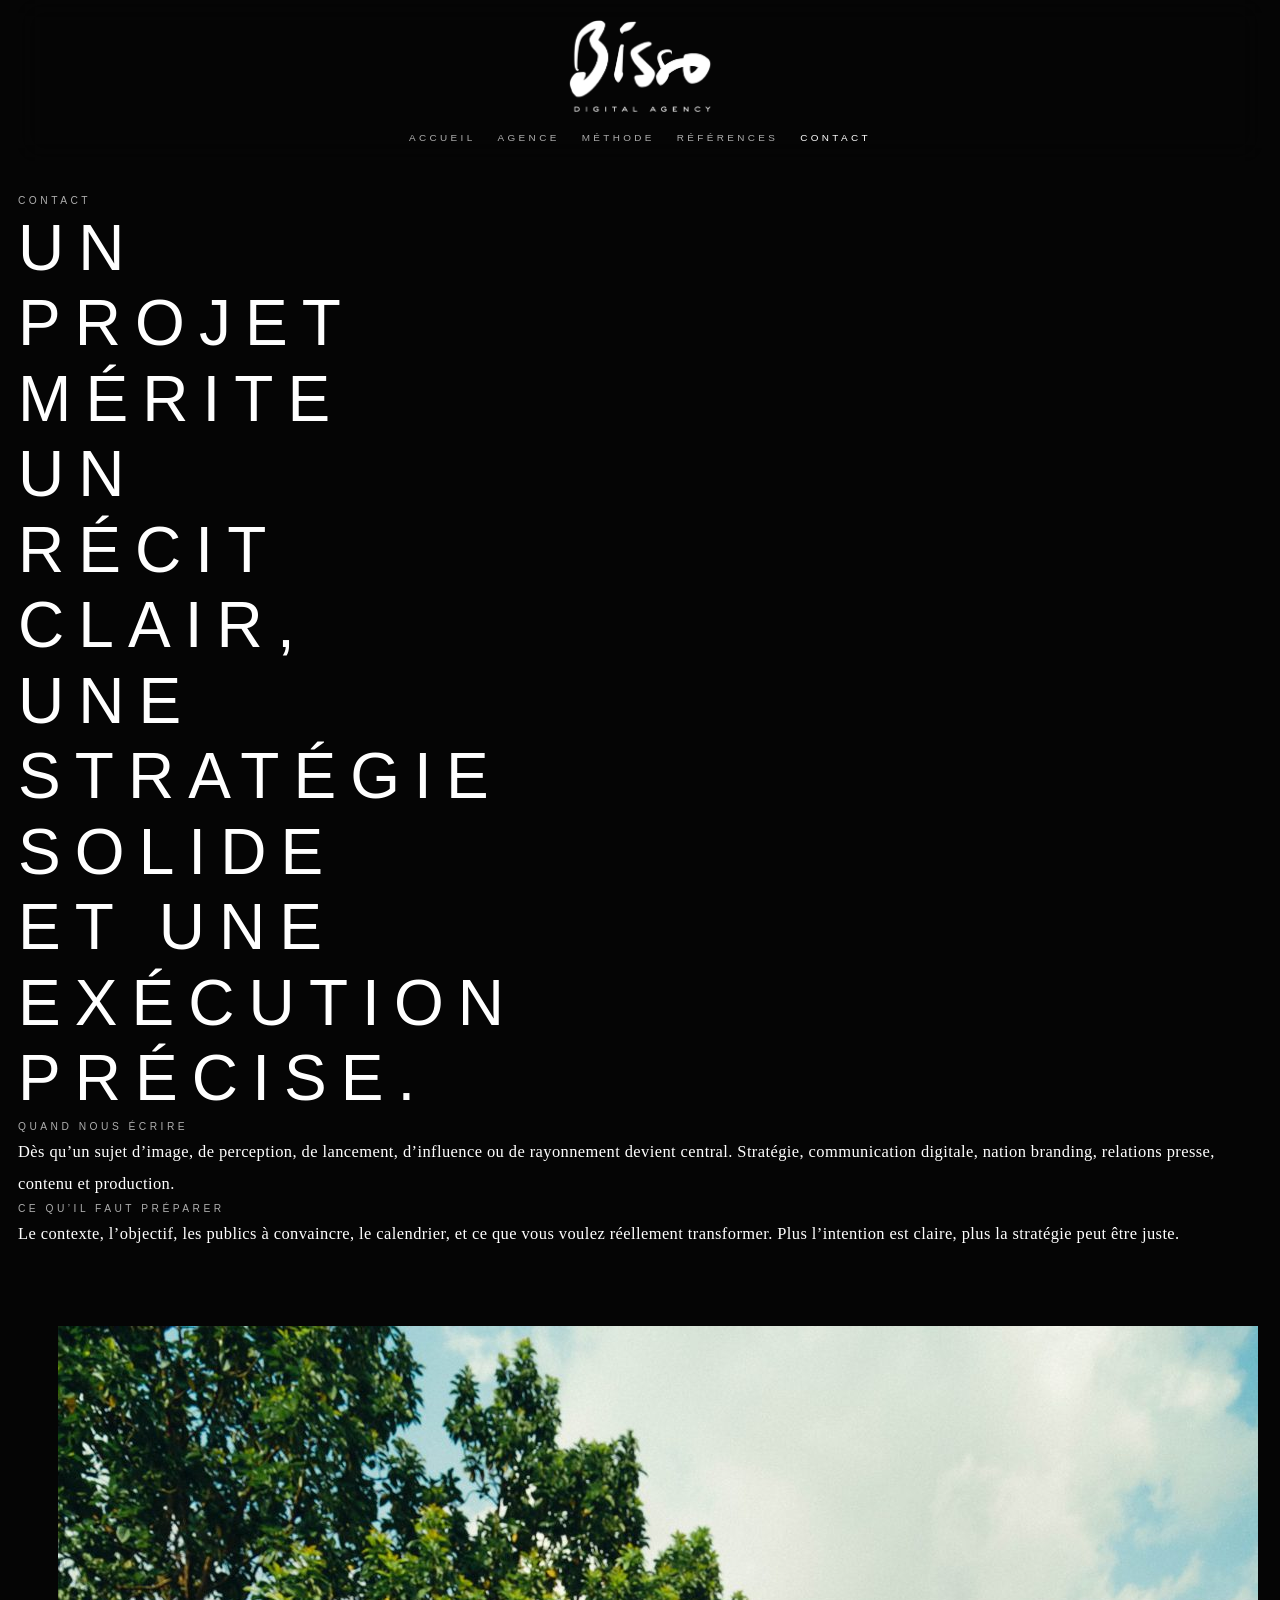
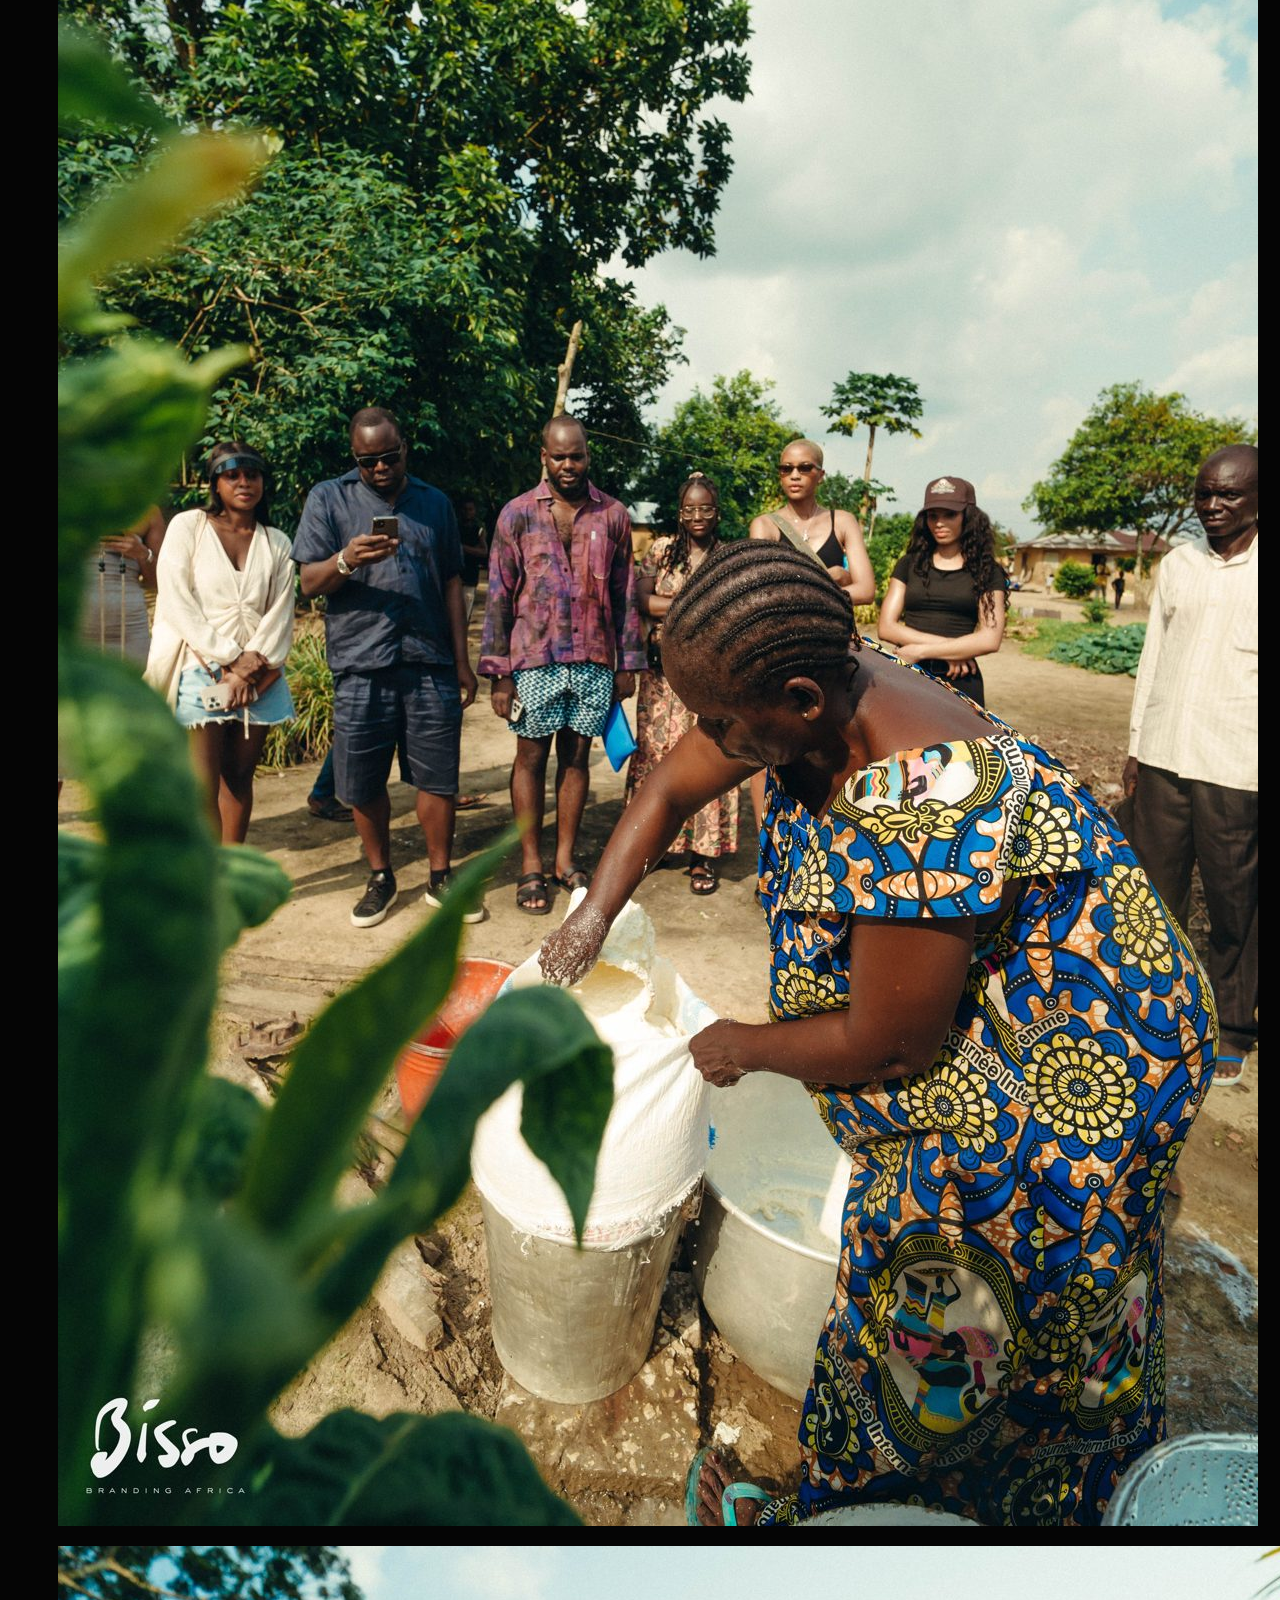
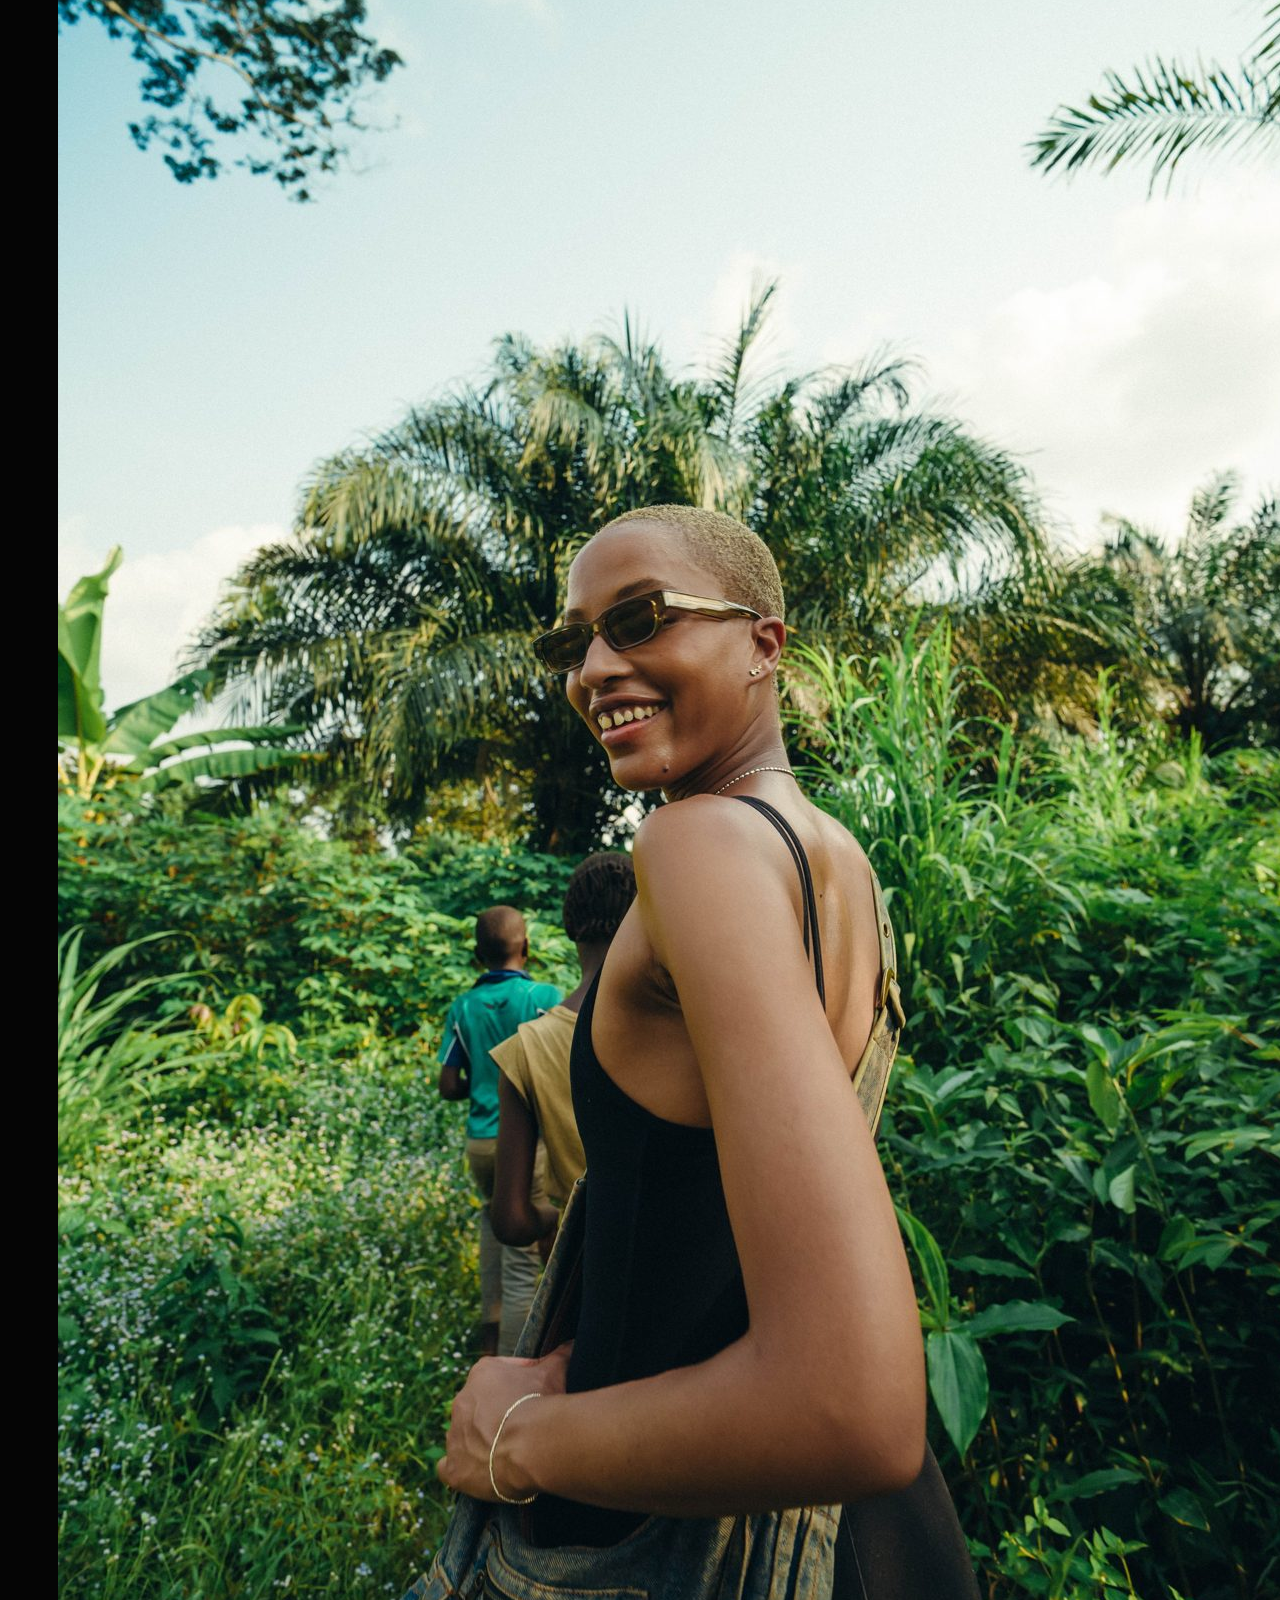
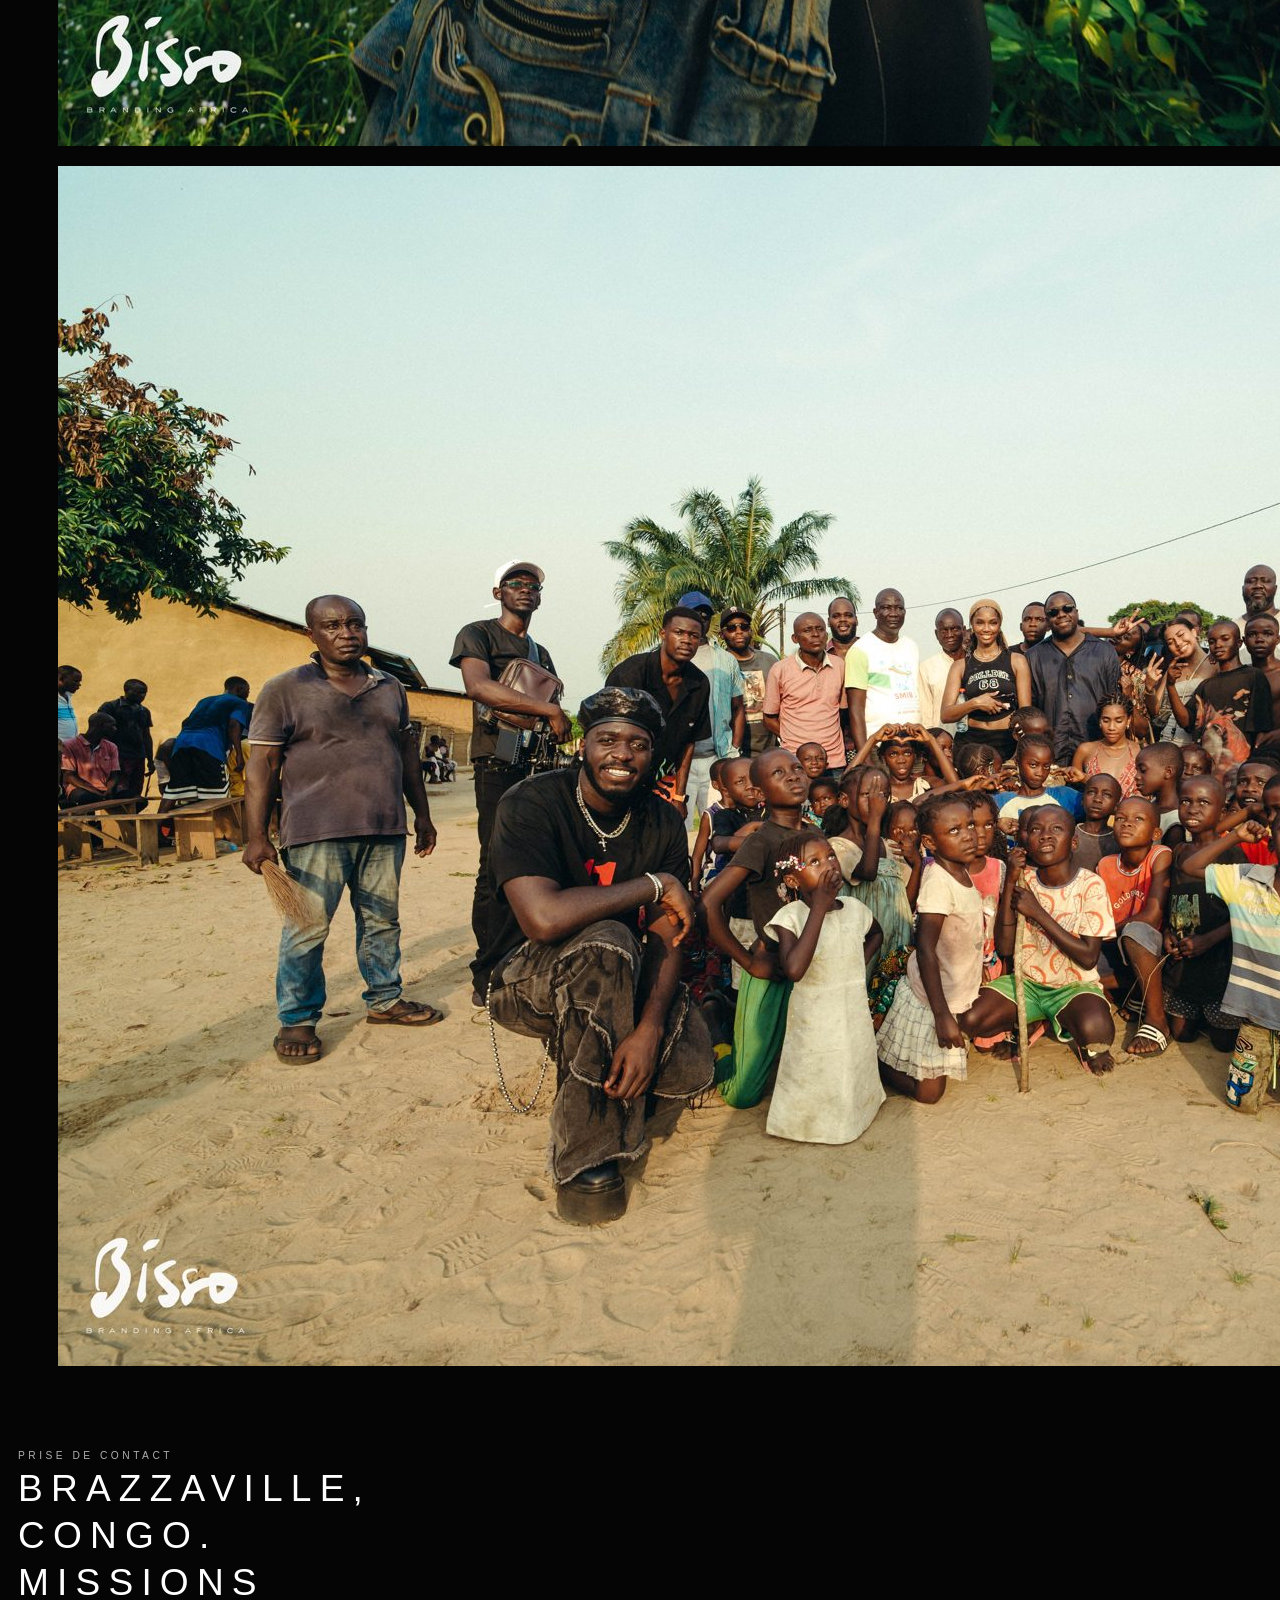
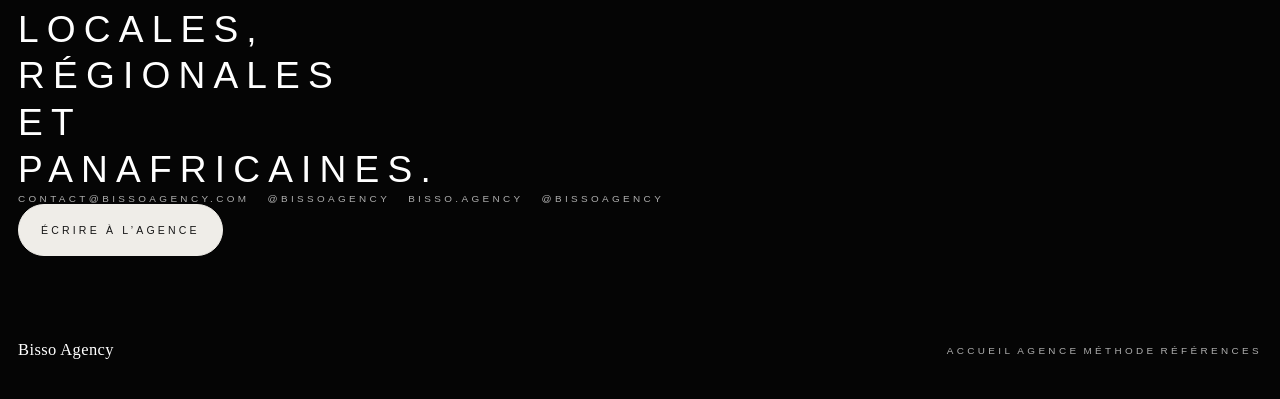
<file: contact.html>
<!doctype html>
<html lang="fr">
<head>
  <meta charset="UTF-8">
  <meta name="viewport" content="width=device-width, initial-scale=1.0">
  <meta name="description" content="Contacter Bisso Agency pour une mission de stratégie, influence, communication ou nation branding.">
  <title>Bisso Agency | Contact</title>
  <link rel="stylesheet" href="./style.css">
</head>
<body>
  <div class="noise"></div>
  <header class="site-header">
    <a class="brand" href="./index.html" aria-label="Bisso Agency">
      <img class="brand-logo" src="./logo-transparent.png" alt="Bisso Agency">
    </a>
    <button class="nav-toggle" type="button" aria-expanded="false" aria-controls="site-nav">Menu</button>
    <nav id="site-nav" class="site-nav" aria-label="Navigation principale">
      <a href="./index.html">Accueil</a>
      <a href="./agence.html">Agence</a>
      <a href="./methode.html">Méthode</a>
      <a href="./references.html">Références</a>
      <a class="is-active" href="./contact.html">Contact</a>
    </nav>
  </header>

  <main class="page">
    <section class="section reveal">
      <div class="strategy-layout">
        <div class="strategy-row">
          <p class="rail-label">contact</p>
          <div class="strategy-content">
            <h1>Un projet mérite un récit clair, une stratégie solide et une exécution précise.</h1>
          </div>
        </div>
        <div class="strategy-row">
          <p class="rail-label">quand nous écrire</p>
          <div class="strategy-content">
            <p>
              Dès qu’un sujet d’image, de perception, de lancement, d’influence ou de rayonnement devient central.
              Stratégie, communication digitale, nation branding, relations presse, contenu et production.
            </p>
          </div>
        </div>
        <div class="strategy-row">
          <p class="rail-label">ce qu’il faut préparer</p>
          <div class="strategy-content">
            <p>
              Le contexte, l’objectif, les publics à convaincre, le calendrier, et ce que vous voulez réellement
              transformer. Plus l’intention est claire, plus la stratégie peut être juste.
            </p>
          </div>
        </div>
      </div>
    </section>

    <section class="section reveal">
      <div class="image-ribbon">
        <figure><img src="./images/bisso-terrain.jpg" alt="Terrain Bisso"></figure>
        <figure><img src="./images/bisso-nature.jpg" alt="Nature Bisso"></figure>
        <figure><img src="./images/bisso-group.jpg" alt="Equipe Bisso"></figure>
      </div>
    </section>

    <section class="section reveal">
      <div class="contact-panel">
        <p class="rail-label">prise de contact</p>
        <div class="strategy-content">
          <h2>Brazzaville, Congo. Missions locales, régionales et panafricaines.</h2>
          <div class="contact-links">
            <a href="mailto:contact@bissoagency.com">contact@bissoagency.com</a>
            <a href="https://instagram.com/bissoagency" target="_blank" rel="noopener noreferrer">@bissoagency</a>
            <a href="https://www.linkedin.com/company/bisso-agency" target="_blank" rel="noopener noreferrer">bisso.agency</a>
            <a href="https://www.tiktok.com/@bissoagency" target="_blank" rel="noopener noreferrer">@bissoagency</a>
          </div>
          <div class="button-row">
            <a class="button button-primary" href="mailto:contact@bissoagency.com">Écrire à l’agence</a>
          </div>
        </div>
      </div>
    </section>
  </main>

  <footer class="site-footer">
    <p>Bisso Agency</p>
    <nav aria-label="Navigation secondaire">
      <a href="./index.html">Accueil</a>
      <a href="./agence.html">Agence</a>
      <a href="./methode.html">Méthode</a>
      <a href="./references.html">Références</a>
    </nav>
  </footer>

  <script src="./script.js"></script>
</body>
</html>
</file>
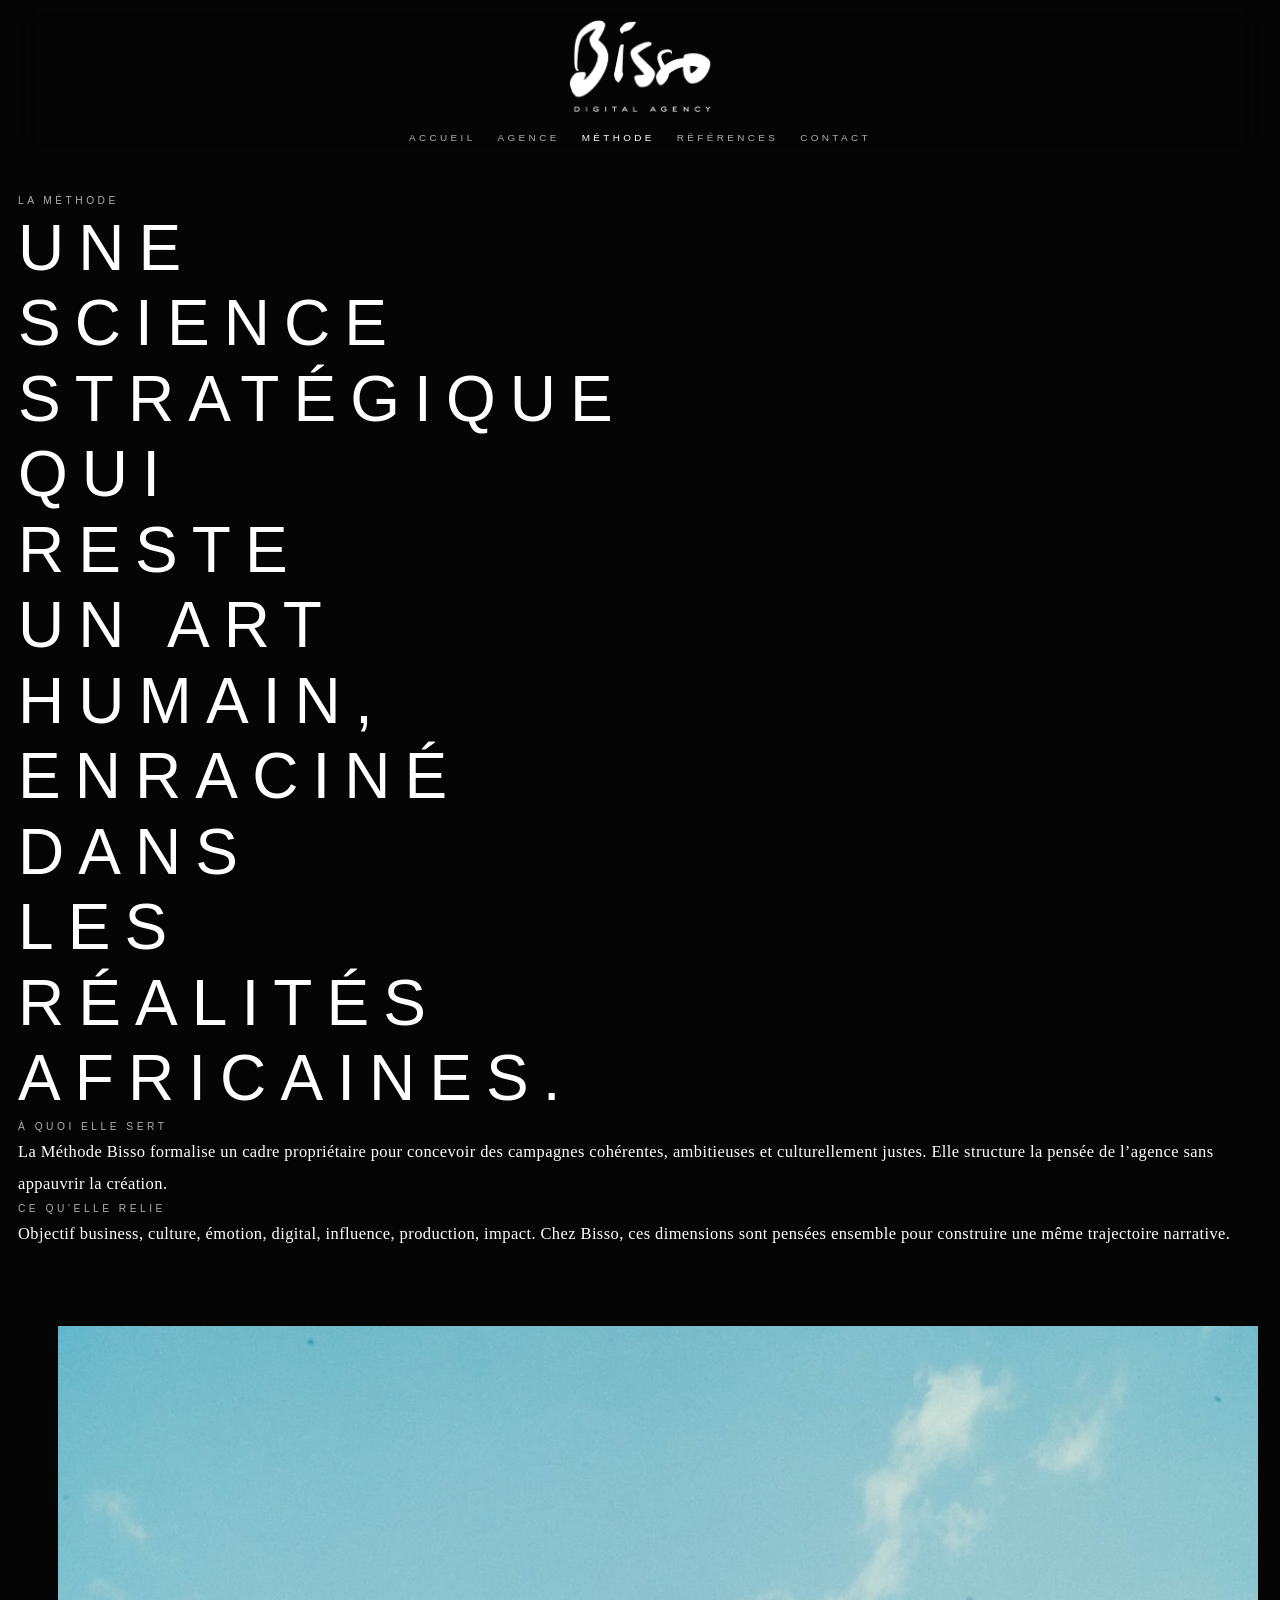
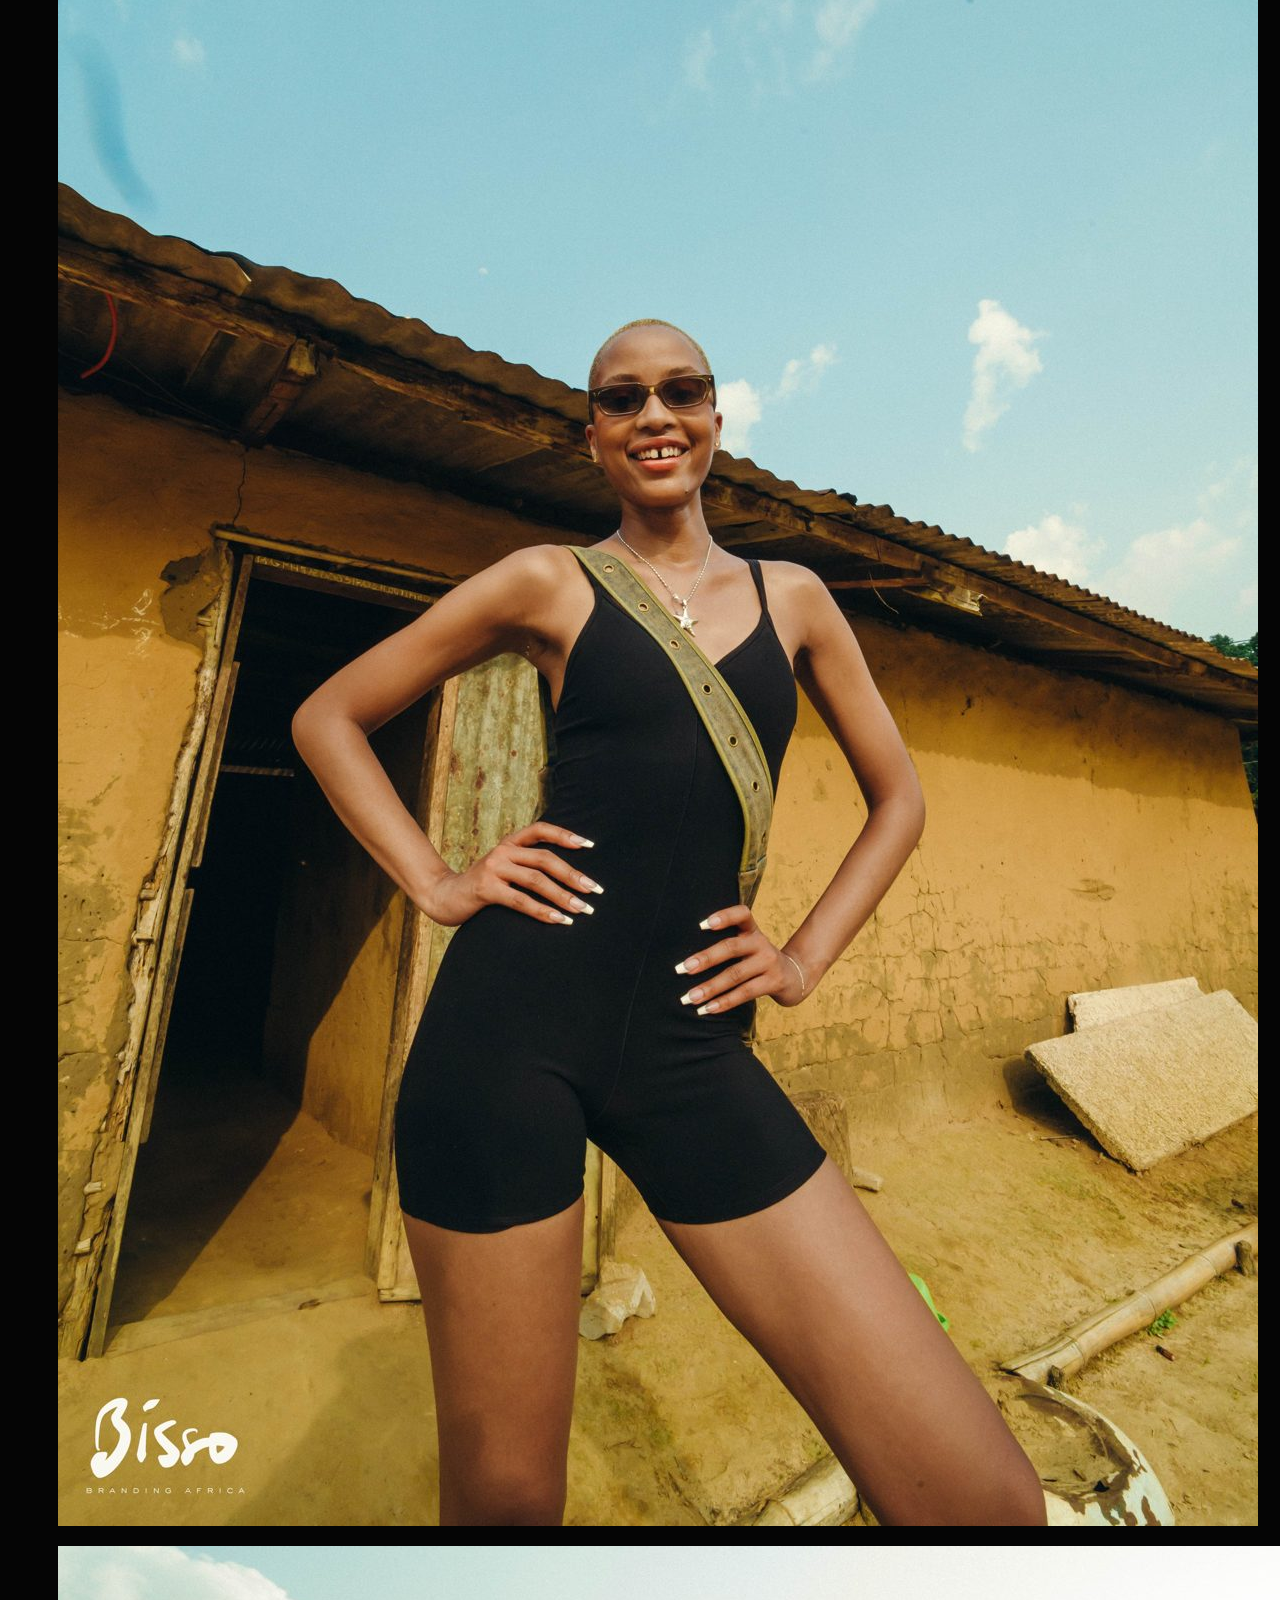
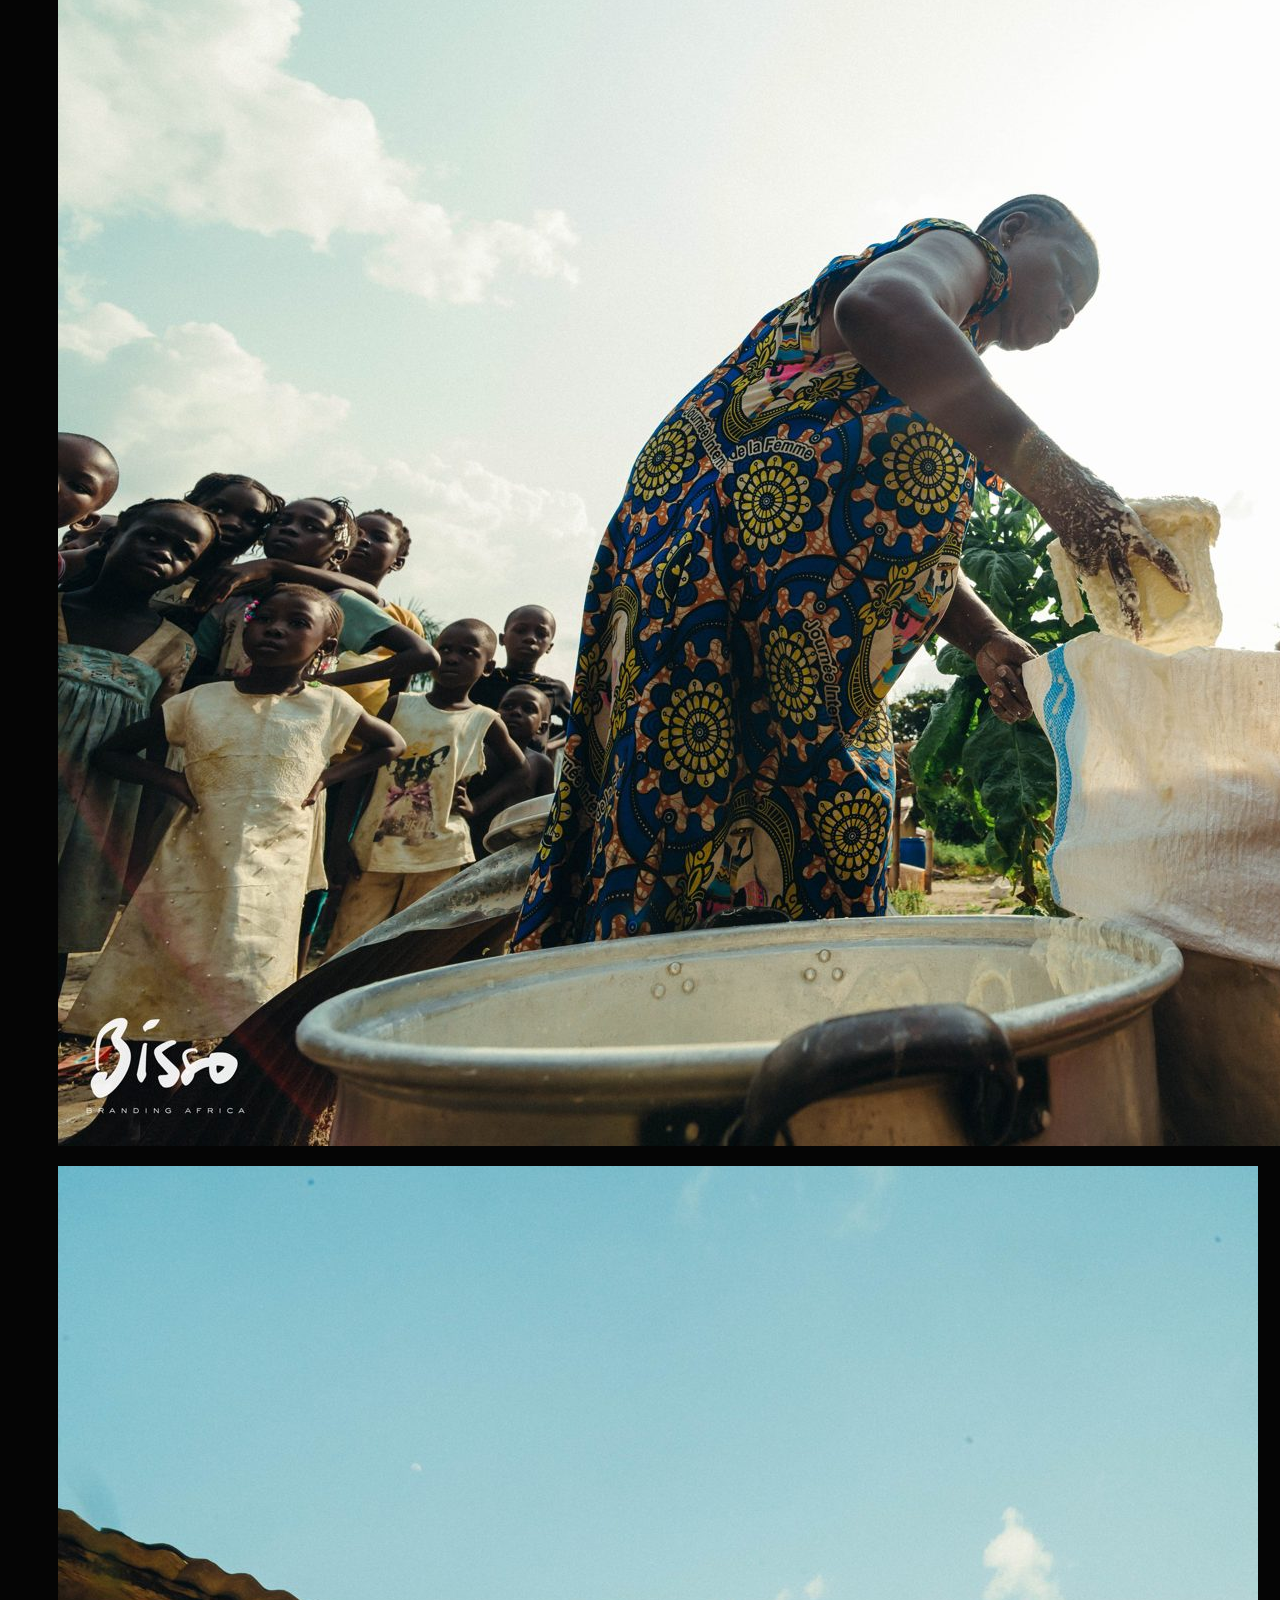
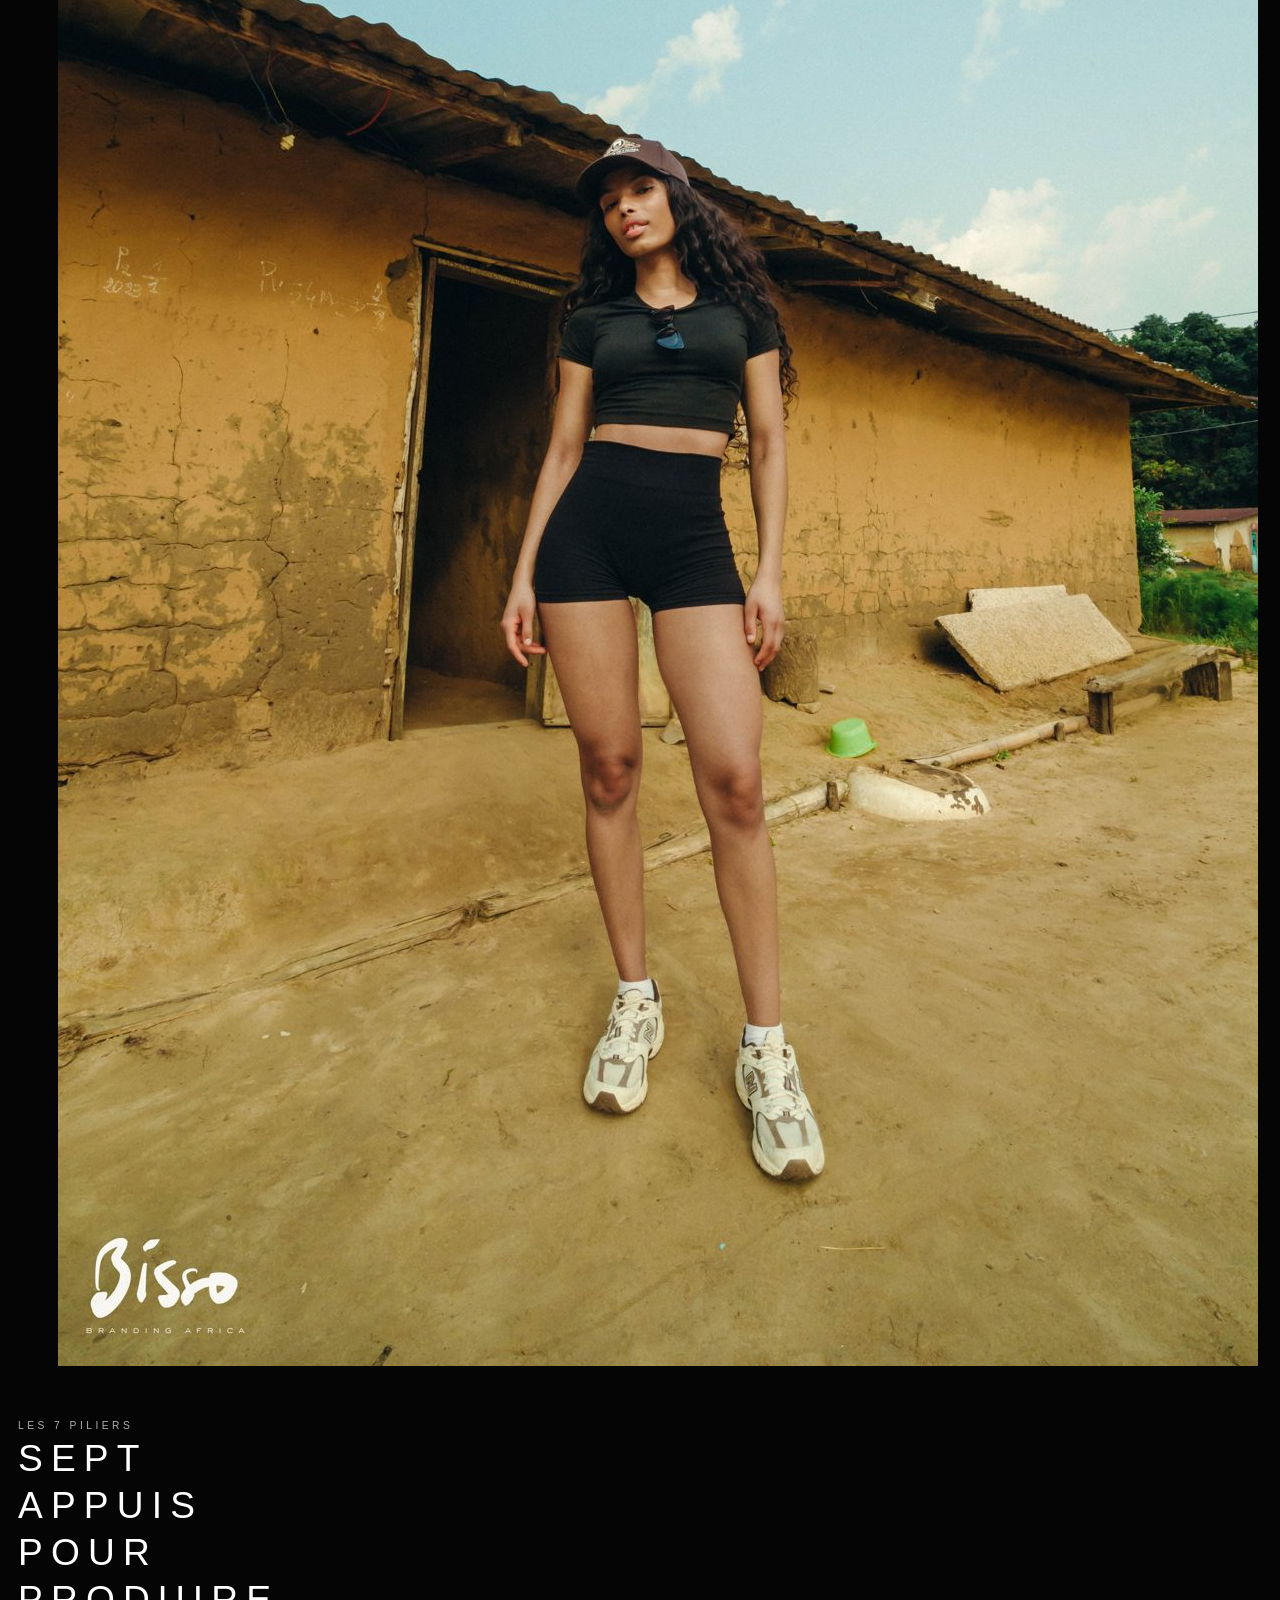
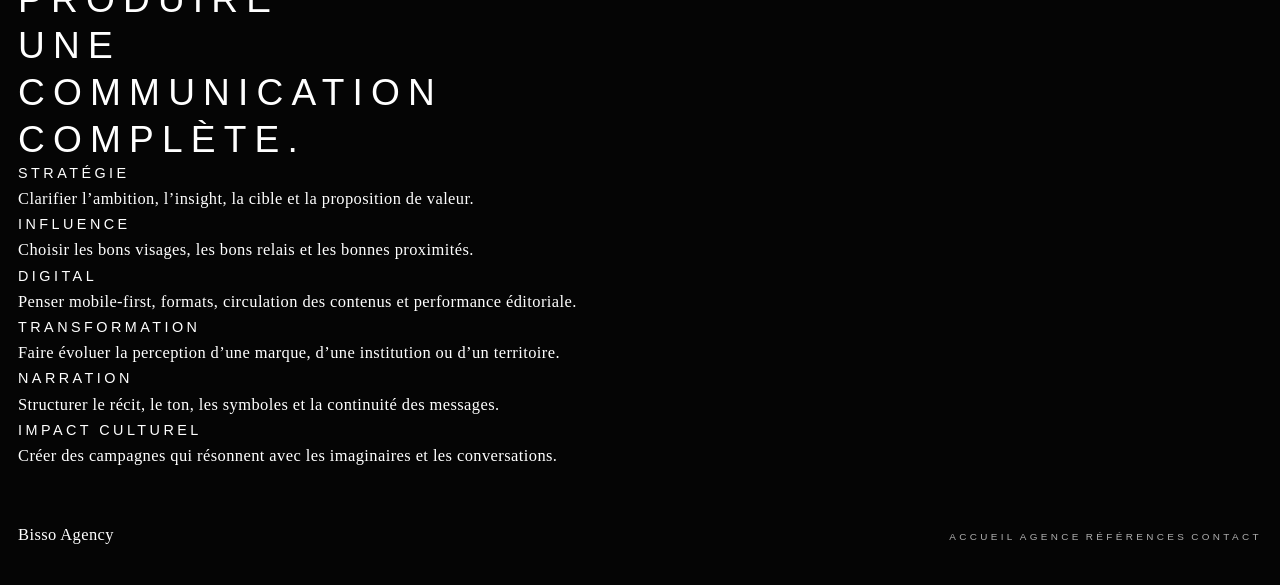
<file: methode.html>
<!doctype html>
<html lang="fr">
<head>
  <meta charset="UTF-8">
  <meta name="viewport" content="width=device-width, initial-scale=1.0">
  <meta name="description" content="La Méthode Bisso: un cadre stratégique pour penser, produire et faire circuler les récits.">
  <title>Bisso Agency | Méthode</title>
  <link rel="stylesheet" href="./style.css">
</head>
<body>
  <div class="noise"></div>
  <header class="site-header">
    <a class="brand" href="./index.html" aria-label="Bisso Agency">
      <img class="brand-logo" src="./logo-transparent.png" alt="Bisso Agency">
    </a>
    <button class="nav-toggle" type="button" aria-expanded="false" aria-controls="site-nav">Menu</button>
    <nav id="site-nav" class="site-nav" aria-label="Navigation principale">
      <a href="./index.html">Accueil</a>
      <a href="./agence.html">Agence</a>
      <a class="is-active" href="./methode.html">Méthode</a>
      <a href="./references.html">Références</a>
      <a href="./contact.html">Contact</a>
    </nav>
  </header>

  <main class="page">
    <section class="section reveal">
      <div class="strategy-layout">
        <div class="strategy-row">
          <p class="rail-label">la méthode</p>
          <div class="strategy-content">
            <h1>Une science stratégique qui reste un art humain, enraciné dans les réalités africaines.</h1>
          </div>
        </div>
        <div class="strategy-row">
          <p class="rail-label">à quoi elle sert</p>
          <div class="strategy-content">
            <p>
              La Méthode Bisso formalise un cadre propriétaire pour concevoir des campagnes cohérentes,
              ambitieuses et culturellement justes. Elle structure la pensée de l’agence sans appauvrir la création.
            </p>
          </div>
        </div>
        <div class="strategy-row">
          <p class="rail-label">ce qu’elle relie</p>
          <div class="strategy-content">
            <p>
              Objectif business, culture, émotion, digital, influence, production, impact. Chez Bisso, ces
              dimensions sont pensées ensemble pour construire une même trajectoire narrative.
            </p>
          </div>
        </div>
      </div>
    </section>

    <section class="section reveal">
      <div class="image-ribbon">
        <figure><img src="./images/bisso-creative.jpg" alt="Création stratégique Bisso"></figure>
        <figure><img src="./images/bisso-immersion.jpg" alt="Immersion Bisso"></figure>
        <figure><img src="./images/project-4.jpg" alt="Narration visuelle Bisso"></figure>
      </div>
    </section>

    <section class="section-light">
      <div class="inner">
        <div class="statement reveal">
          <p class="eyebrow">les 7 piliers</p>
          <h2>Sept appuis pour produire une communication complète.</h2>
        </div>
        <div class="grid-two reveal">
          <article class="panel"><h3>Stratégie</h3><p>Clarifier l’ambition, l’insight, la cible et la proposition de valeur.</p></article>
          <article class="panel"><h3>Influence</h3><p>Choisir les bons visages, les bons relais et les bonnes proximités.</p></article>
          <article class="panel"><h3>Digital</h3><p>Penser mobile-first, formats, circulation des contenus et performance éditoriale.</p></article>
          <article class="panel"><h3>Transformation</h3><p>Faire évoluer la perception d’une marque, d’une institution ou d’un territoire.</p></article>
          <article class="panel"><h3>Narration</h3><p>Structurer le récit, le ton, les symboles et la continuité des messages.</p></article>
          <article class="panel"><h3>Impact culturel</h3><p>Créer des campagnes qui résonnent avec les imaginaires et les conversations.</p></article>
        </div>
      </div>
    </section>
  </main>

  <footer class="site-footer">
    <p>Bisso Agency</p>
    <nav aria-label="Navigation secondaire">
      <a href="./index.html">Accueil</a>
      <a href="./agence.html">Agence</a>
      <a href="./references.html">Références</a>
      <a href="./contact.html">Contact</a>
    </nav>
  </footer>

  <script src="./script.js"></script>
</body>
</html>
</file>
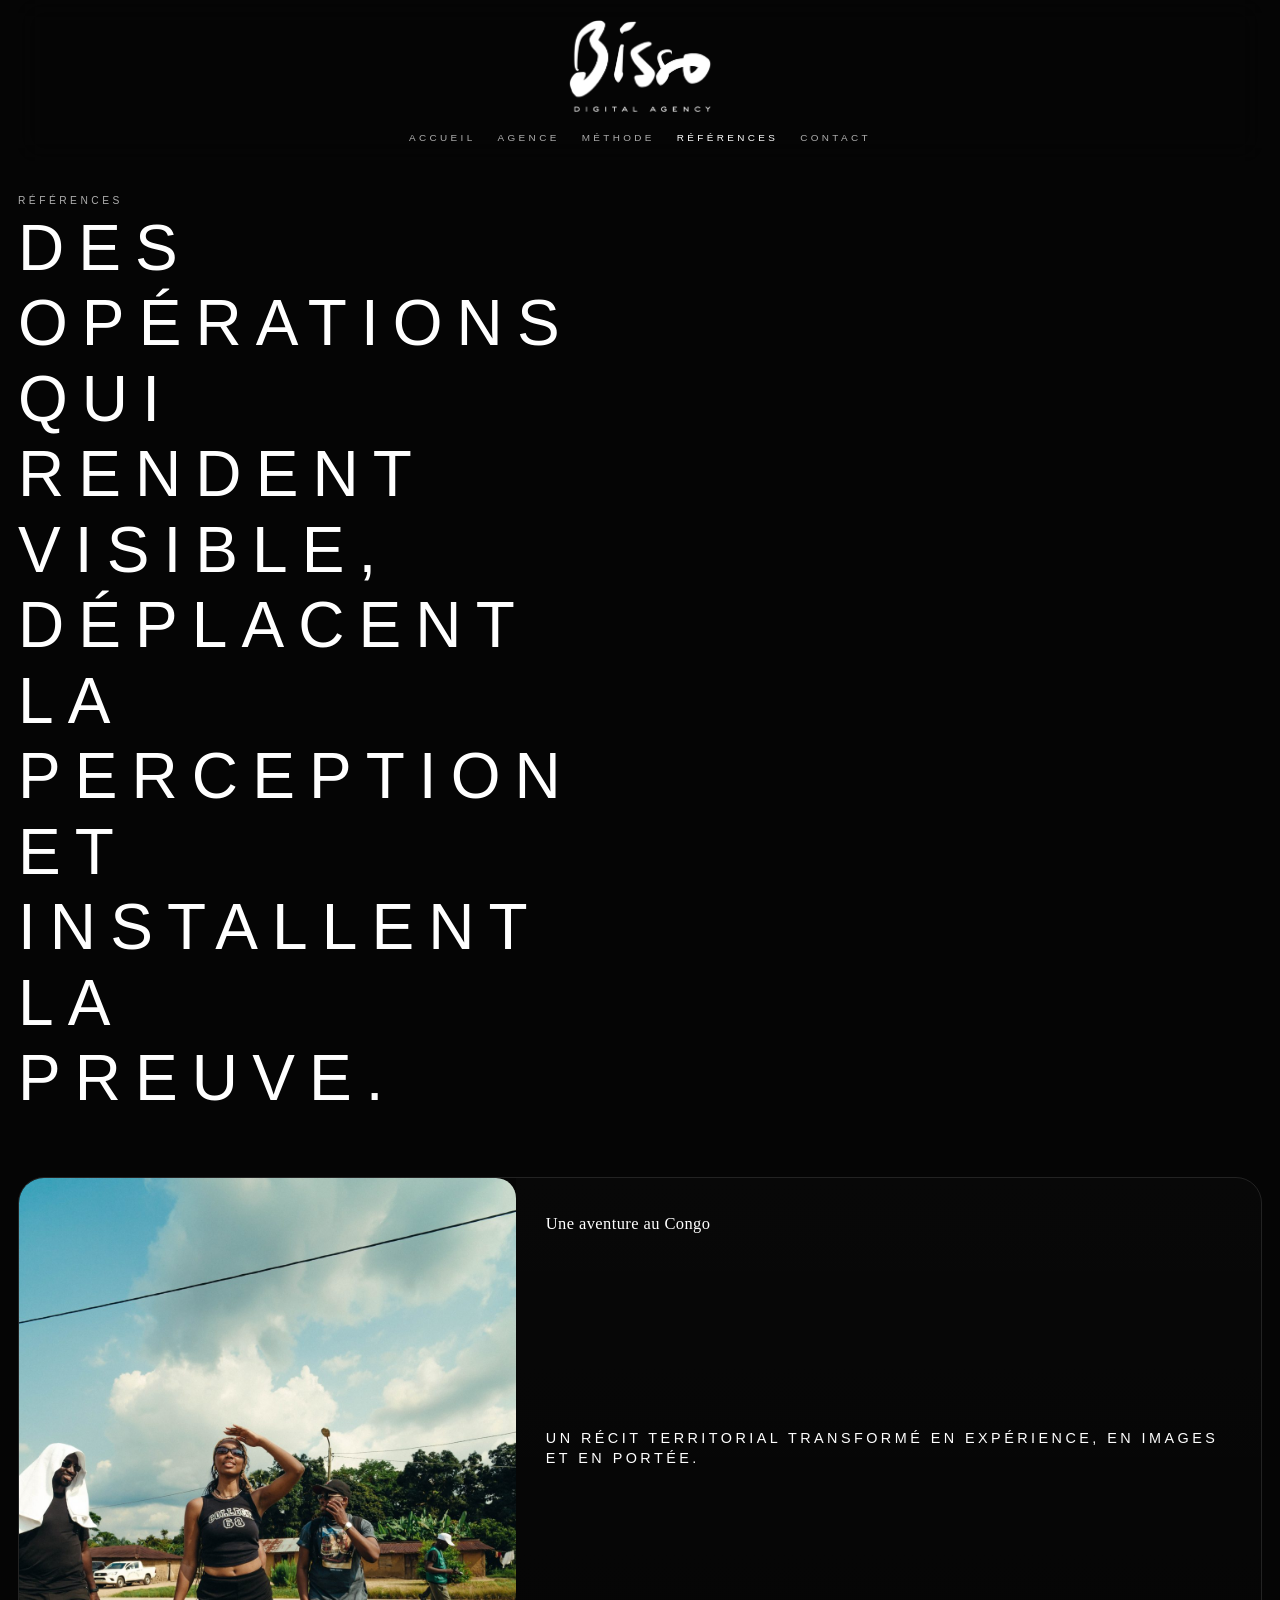
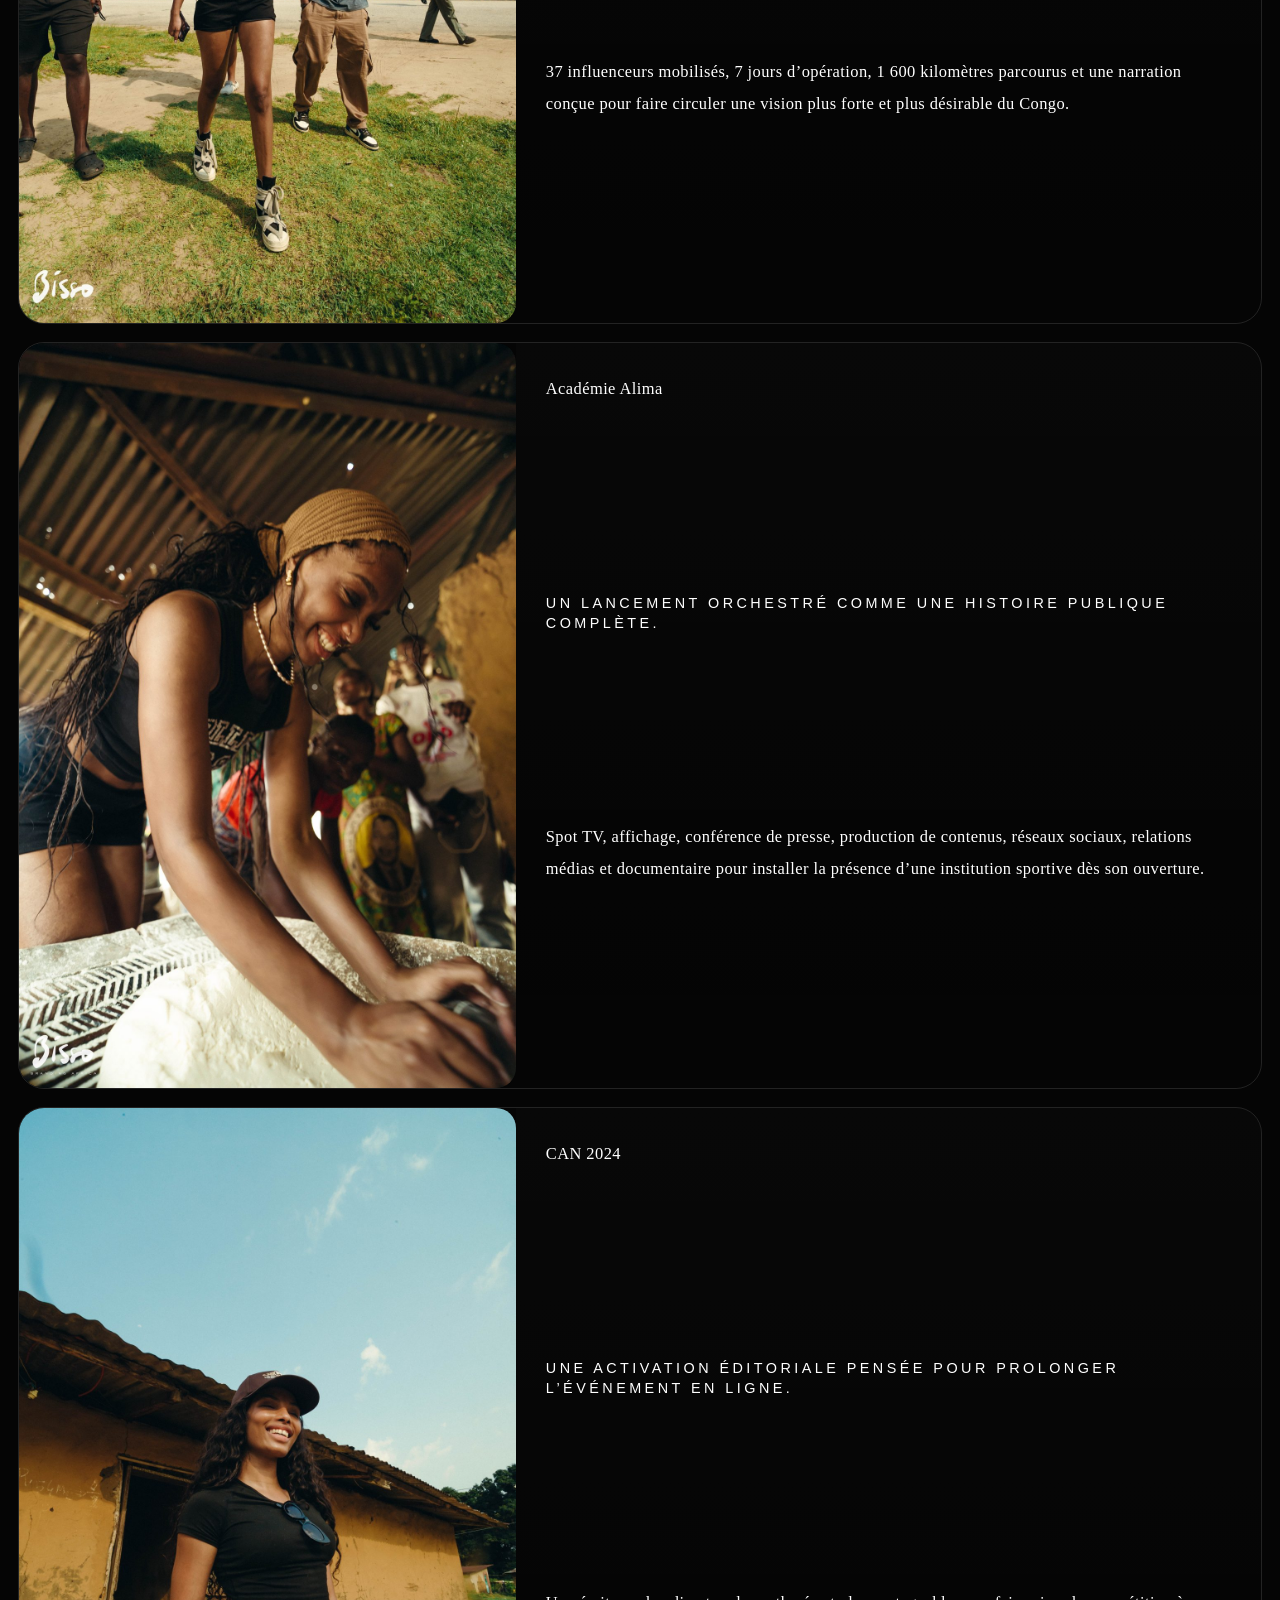
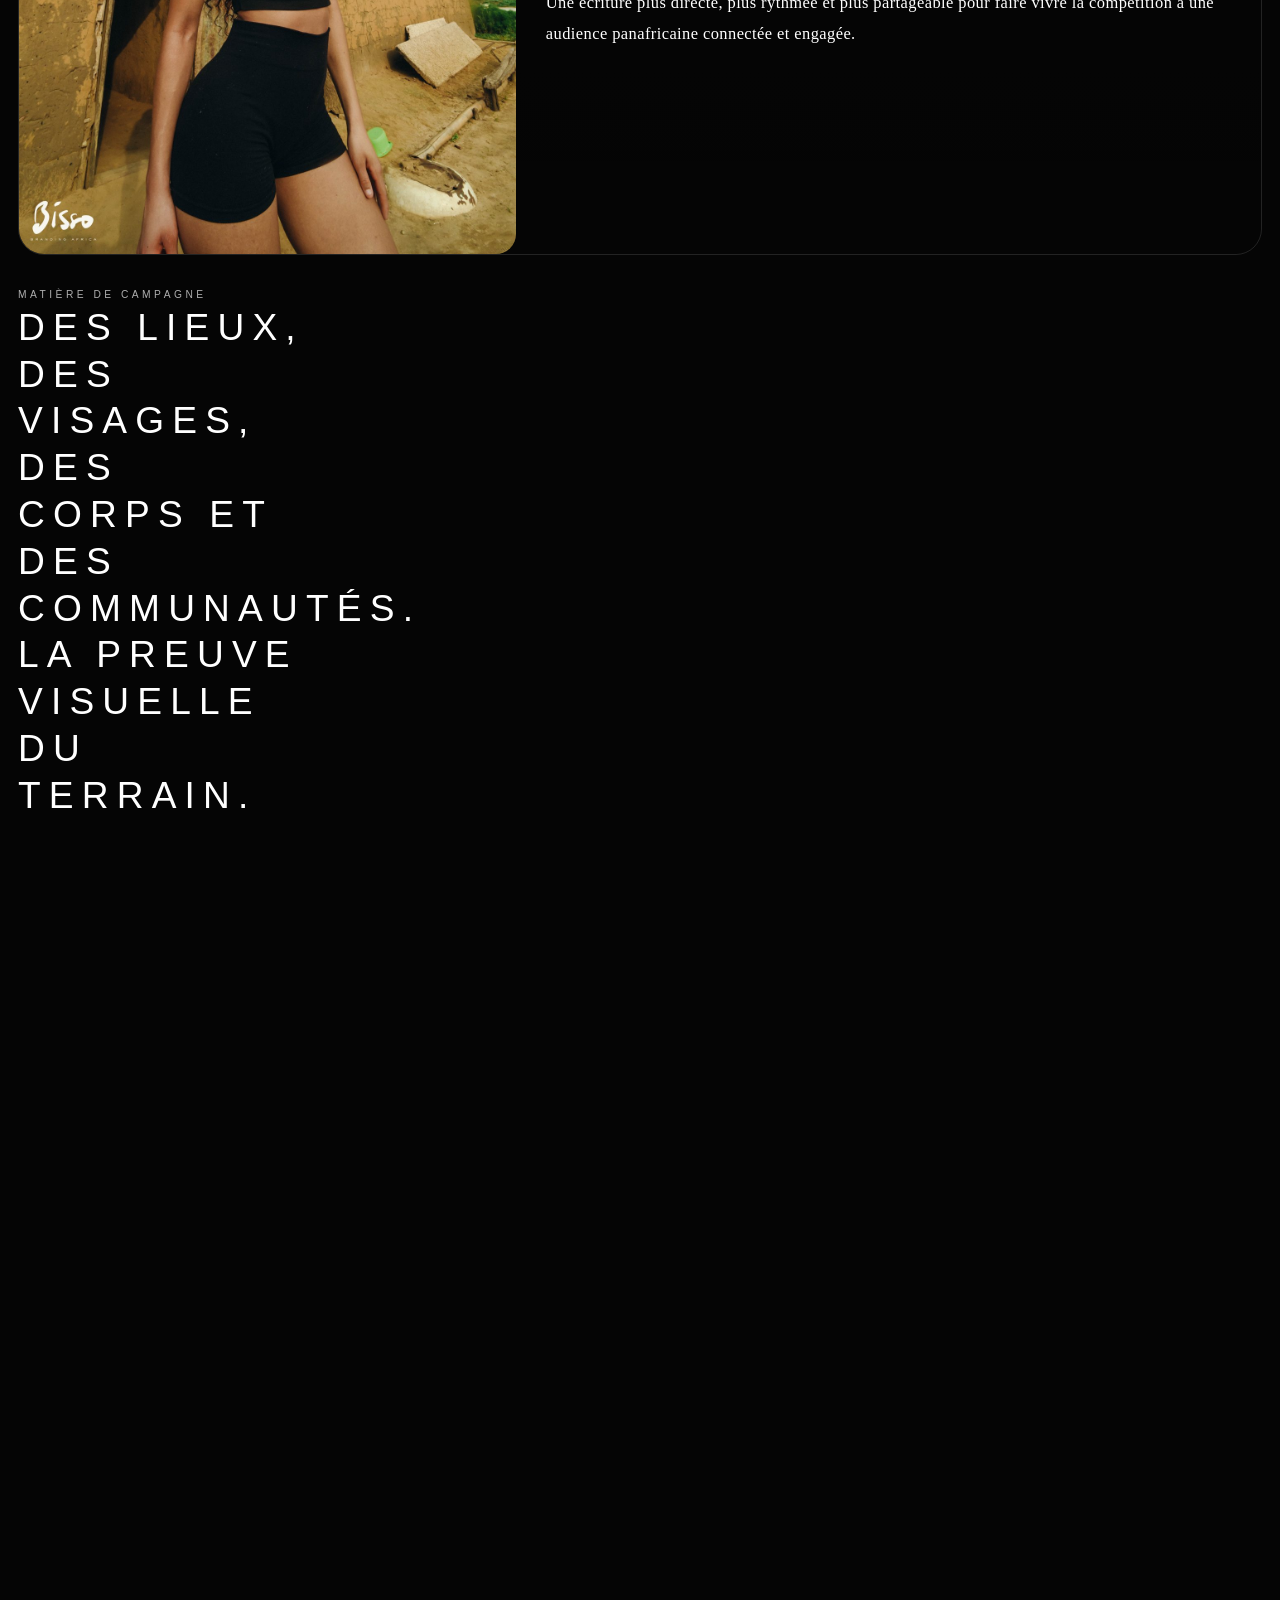
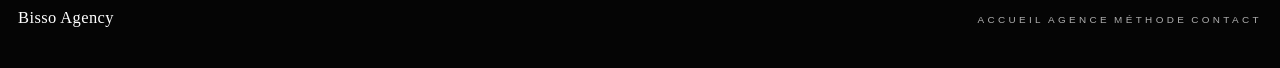
<file: references.html>
<!doctype html>
<html lang="fr">
<head>
  <meta charset="UTF-8">
  <meta name="viewport" content="width=device-width, initial-scale=1.0">
  <meta name="description" content="Les références et projets marquants portés par Bisso Agency.">
  <title>Bisso Agency | Références</title>
  <link rel="stylesheet" href="./style.css">
</head>
<body>
  <div class="noise"></div>
  <header class="site-header">
    <a class="brand" href="./index.html" aria-label="Bisso Agency">
      <img class="brand-logo" src="./logo-transparent.png" alt="Bisso Agency">
    </a>
    <button class="nav-toggle" type="button" aria-expanded="false" aria-controls="site-nav">Menu</button>
    <nav id="site-nav" class="site-nav" aria-label="Navigation principale">
      <a href="./index.html">Accueil</a>
      <a href="./agence.html">Agence</a>
      <a href="./methode.html">Méthode</a>
      <a class="is-active" href="./references.html">Références</a>
      <a href="./contact.html">Contact</a>
    </nav>
  </header>

  <main class="page">
    <section class="section reveal">
      <div class="strategy-layout">
        <div class="strategy-row">
          <p class="rail-label">références</p>
          <div class="strategy-content">
            <h1>Des opérations qui rendent visible, déplacent la perception et installent la preuve.</h1>
          </div>
        </div>
      </div>
    </section>

    <section class="section reveal">
      <div class="proof-list">
        <article class="proof-card">
          <figure><img src="./images/project-1.jpg" alt="Une aventure au Congo"></figure>
          <div class="proof-copy">
            <p class="metric-note">Une aventure au Congo</p>
            <h3>Un récit territorial transformé en expérience, en images et en portée.</h3>
            <p>
              37 influenceurs mobilisés, 7 jours d’opération, 1 600 kilomètres parcourus et une narration
              conçue pour faire circuler une vision plus forte et plus désirable du Congo.
            </p>
          </div>
        </article>
        <article class="proof-card">
          <figure><img src="./images/project-2.jpg" alt="Académie Alima"></figure>
          <div class="proof-copy">
            <p class="metric-note">Académie Alima</p>
            <h3>Un lancement orchestré comme une histoire publique complète.</h3>
            <p>
              Spot TV, affichage, conférence de presse, production de contenus, réseaux sociaux, relations médias
              et documentaire pour installer la présence d’une institution sportive dès son ouverture.
            </p>
          </div>
        </article>
        <article class="proof-card">
          <figure><img src="./images/bisso-influence.jpg" alt="CAN 2024"></figure>
          <div class="proof-copy">
            <p class="metric-note">CAN 2024</p>
            <h3>Une activation éditoriale pensée pour prolonger l’événement en ligne.</h3>
            <p>
              Une écriture plus directe, plus rythmée et plus partageable pour faire vivre la compétition
              à une audience panafricaine connectée et engagée.
            </p>
          </div>
        </article>
      </div>
    </section>

    <section class="section-light">
      <div class="inner">
        <div class="statement reveal">
          <p class="eyebrow">matière de campagne</p>
          <h2>Des lieux, des visages, des corps et des communautés. La preuve visuelle du terrain.</h2>
        </div>
        <div class="grid-three reveal">
          <figure><img src="./images/project-3.jpg" alt="Projet Bisso 3"></figure>
          <figure><img src="./images/project-4.jpg" alt="Projet Bisso 4"></figure>
          <figure><img src="./images/project-5.jpg" alt="Projet Bisso 5"></figure>
          <figure><img src="./images/bisso-community.jpg" alt="Communauté Bisso"></figure>
          <figure><img src="./images/bisso-group.jpg" alt="Equipe Bisso"></figure>
          <figure><img src="./images/bisso-joy.jpg" alt="Moment de joie Bisso"></figure>
        </div>
      </div>
    </section>
  </main>

  <footer class="site-footer">
    <p>Bisso Agency</p>
    <nav aria-label="Navigation secondaire">
      <a href="./index.html">Accueil</a>
      <a href="./agence.html">Agence</a>
      <a href="./methode.html">Méthode</a>
      <a href="./contact.html">Contact</a>
    </nav>
  </footer>

  <script src="./script.js"></script>
</body>
</html>
</file>
<file: style.css>
@font-face {
  font-family: "Sackers Local";
  src: local("Sackers Gothic Std Heavy"), local("Sackers Gothic Std"), local("Sackers Gothic Std Light");
}

:root {
  --bg: #050505;
  --surface: #0f0f0f;
  --surface-2: #151515;
  --paper: #efede8;
  --paper-2: #e2dfd7;
  --text: #ffffff;
  --text-soft: rgba(255, 255, 255, 0.68);
  --text-dark: #151515;
  --text-dark-soft: rgba(21, 21, 21, 0.7);
  --line: rgba(255, 255, 255, 0.12);
  --line-dark: rgba(21, 21, 21, 0.12);
  --radius: 26px;
  --shadow: 0 24px 70px rgba(0, 0, 0, 0.22);
  --max: 1320px;
  --body: "Iowan Old Style", "Palatino Linotype", "Book Antiqua", serif;
}

* {
  box-sizing: border-box;
}

html {
  scroll-behavior: smooth;
}

body {
  margin: 0;
  background: var(--bg);
  color: var(--text);
  font-family: var(--body);
  text-rendering: optimizeLegibility;
}

body.js .reveal {
  opacity: 0;
  transform: translateY(28px);
  transition: opacity 700ms ease, transform 700ms ease;
}

body.js .reveal.visible {
  opacity: 1;
  transform: translateY(0);
}

.noise {
  position: fixed;
  inset: 0;
  pointer-events: none;
  opacity: 0.08;
  background-image:
    linear-gradient(rgba(255, 255, 255, 0.028) 1px, transparent 1px),
    linear-gradient(90deg, rgba(255, 255, 255, 0.028) 1px, transparent 1px);
  background-size: 88px 88px;
  mask-image: radial-gradient(circle at center, black 45%, transparent 90%);
}

.site-header,
.page,
.site-footer {
  width: min(calc(100% - 36px), var(--max));
  margin: 0 auto;
}

.site-header {
  position: sticky;
  top: 0;
  z-index: 50;
  display: grid;
  grid-template-columns: 1fr auto 1fr;
  align-items: center;
  gap: 20px;
  padding: 18px 0;
  backdrop-filter: blur(14px);
}

.brand {
  grid-column: 2;
  justify-self: center;
  text-decoration: none;
}

.brand-logo {
  width: min(150px, 22vw);
  display: block;
}

.nav-toggle {
  display: none;
  justify-self: end;
  background: transparent;
  border: 0;
  color: var(--text-soft);
  text-transform: uppercase;
  letter-spacing: 0.34em;
  font-size: 0.62rem;
  font-family: "Sackers Local", "Helvetica Neue", sans-serif;
}

.site-nav {
  grid-column: 1 / -1;
  display: flex;
  justify-content: center;
  gap: 22px;
}

.site-nav a,
.site-footer a,
.text-link,
.contact-links a {
  color: var(--text-soft);
  text-decoration: none;
  text-transform: uppercase;
  letter-spacing: 0.34em;
  font-size: 0.62rem;
  font-family: "Sackers Local", "Helvetica Neue", sans-serif;
}

.site-nav a.is-active,
.site-nav a:hover,
.site-footer a:hover,
.text-link:hover,
.contact-links a:hover {
  color: var(--text);
}

.page {
  padding-bottom: 48px;
}

.section {
  padding: 30px 0;
}

.hero {
  min-height: calc(100vh - 120px);
  padding: 28px 0 18px;
  display: grid;
  grid-template-columns: minmax(0, 0.8fr) minmax(360px, 1.2fr);
  gap: 22px;
  align-items: stretch;
}

.hero-copy,
.hero-visual,
.card,
.proof-card,
.contact-band,
.split-quote {
  border: 1px solid var(--line);
  border-radius: var(--radius);
}

.hero-copy,
.card,
.contact-band,
.split-quote,
.proof-copy {
  padding: 30px;
}

.hero-copy {
  display: grid;
  align-content: space-between;
  gap: 24px;
  background: linear-gradient(180deg, rgba(255, 255, 255, 0.02), transparent);
}

.eyebrow,
.rail-label,
.metric-label {
  margin: 0;
  color: var(--text-soft);
  text-transform: uppercase;
  letter-spacing: 0.34em;
  font-size: 0.64rem;
  font-family: "Sackers Local", "Helvetica Neue", sans-serif;
}

h1,
h2,
h3 {
  margin: 0;
  font-family: "Sackers Local", "Helvetica Neue", sans-serif;
  text-transform: uppercase;
  font-weight: 400;
}

h1 {
  max-width: 11ch;
  font-size: clamp(2.45rem, 5vw, 5.2rem);
  line-height: 1.18;
  letter-spacing: 0.22em;
}

h2 {
  max-width: 14ch;
  font-size: clamp(1.55rem, 2.9vw, 2.8rem);
  line-height: 1.26;
  letter-spacing: 0.22em;
}

h3 {
  font-size: 0.9rem;
  line-height: 1.4;
  letter-spacing: 0.24em;
}

p,
li {
  margin: 0;
  font-size: 1.03rem;
  line-height: 1.9;
  letter-spacing: 0.025em;
}

.lead,
.muted {
  color: var(--text);
}

.button-row {
  display: flex;
  flex-wrap: wrap;
  gap: 12px;
}

.button {
  display: inline-flex;
  align-items: center;
  justify-content: center;
  min-height: 52px;
  padding: 0 22px;
  border-radius: 999px;
  border: 1px solid currentColor;
  background: transparent;
  color: inherit;
  text-decoration: none;
  text-transform: uppercase;
  letter-spacing: 0.3em;
  font-size: 0.66rem;
  font-family: "Sackers Local", "Helvetica Neue", sans-serif;
  transition: transform 180ms ease, background-color 180ms ease, color 180ms ease;
}

.button:hover {
  transform: translateY(-2px);
}

.button-primary {
  background: var(--paper);
  color: var(--text-dark);
  border-color: var(--paper);
}

.hero-visual {
  overflow: hidden;
  display: grid;
  grid-template-rows: 1fr auto;
  min-height: 78vh;
}

.hero-visual > img,
.proof-card img,
.gallery-grid img,
.stack-grid img {
  width: 100%;
  height: 100%;
  display: block;
  object-fit: cover;
}

.hero-metrics {
  display: grid;
  grid-template-columns: repeat(3, minmax(0, 1fr));
}

.hero-metrics article {
  padding: 18px 20px;
  border-top: 1px solid var(--line);
  border-left: 1px solid var(--line);
}

.hero-metrics article:first-child {
  border-left: 0;
}

.hero-metrics strong {
  display: block;
  margin-bottom: 8px;
  font-family: "Sackers Local", "Helvetica Neue", sans-serif;
  text-transform: uppercase;
  letter-spacing: 0.2em;
  font-size: 1rem;
  font-weight: 400;
}

.section-head {
  display: grid;
  gap: 14px;
  margin-bottom: 18px;
}

.service-grid,
.gallery-grid,
.stack-grid {
  display: grid;
  gap: 16px;
}

.service-grid {
  grid-template-columns: repeat(2, minmax(0, 1fr));
}

.gallery-grid {
  grid-template-columns: repeat(3, minmax(0, 1fr));
}

.stack-grid {
  grid-template-columns: 1.15fr 0.85fr;
}

.stack-grid .stack-column {
  display: grid;
  gap: 16px;
}

.stack-grid figure,
.gallery-grid figure,
.proof-card figure {
  margin: 0;
  overflow: hidden;
  border-radius: 20px;
}

.stack-grid figure {
  min-height: 520px;
}

.stack-grid .stack-column figure {
  min-height: 252px;
}

.light {
  background: var(--paper);
  color: var(--text-dark);
  width: 100%;
}

.light .inner {
  width: min(calc(100% - 36px), var(--max));
  margin: 0 auto;
  padding: 34px 0;
}

.light .eyebrow,
.light .rail-label,
.light .metric-label,
.light .text-link {
  color: var(--text-dark-soft);
}

.light .card,
.light .split-quote,
.light .contact-band {
  border-color: var(--line-dark);
}

.split-section {
  display: grid;
  grid-template-columns: minmax(180px, 0.38fr) minmax(0, 1.62fr);
  gap: 24px;
}

.split-section + .split-section {
  margin-top: 18px;
  padding-top: 18px;
  border-top: 1px solid var(--line);
}

.light .split-section + .split-section {
  border-top-color: var(--line-dark);
}

.proof-list {
  display: grid;
  gap: 18px;
}

.proof-card {
  display: grid;
  grid-template-columns: minmax(260px, 0.8fr) minmax(0, 1.2fr);
  overflow: hidden;
}

.proof-card figure {
  min-height: 320px;
}

.proof-copy {
  display: grid;
  gap: 14px;
  background: linear-gradient(180deg, rgba(255, 255, 255, 0.015), transparent);
}

.contact-band {
  display: grid;
  grid-template-columns: minmax(200px, 0.55fr) minmax(0, 1.45fr);
  gap: 22px;
}

.contact-links {
  display: flex;
  flex-wrap: wrap;
  gap: 18px;
}

.site-footer {
  padding: 0 0 34px;
  display: flex;
  justify-content: space-between;
  align-items: center;
  gap: 20px;
}

.site-footer p,
.site-footer nav {
  margin: 0;
}

@media (max-width: 1120px) {
  .hero,
  .service-grid,
  .gallery-grid,
  .stack-grid,
  .split-section,
  .proof-card,
  .contact-band {
    grid-template-columns: 1fr;
  }

  .hero {
    min-height: auto;
  }

  .hero-visual {
    min-height: auto;
  }

  .hero-metrics {
    grid-template-columns: 1fr;
  }

  .hero-metrics article {
    border-left: 0;
  }

  h1,
  h2 {
    max-width: none;
  }

  .stack-grid figure,
  .stack-grid .stack-column figure {
    min-height: 240px;
  }
}

@media (max-width: 780px) {
  .site-header,
  .page,
  .site-footer,
  .light .inner {
    width: min(calc(100% - 20px), var(--max));
  }

  .site-header {
    grid-template-columns: 1fr auto;
    justify-items: start;
  }

  .brand {
    grid-column: 1;
    justify-self: start;
  }

  .brand-logo {
    width: 130px;
  }

  .nav-toggle {
    display: inline-flex;
    grid-column: 2;
  }

  .site-nav {
    display: none;
    justify-content: flex-start;
    flex-direction: column;
    gap: 14px;
    padding-top: 6px;
  }

  .site-nav.open {
    display: flex;
  }

  .hero-copy,
  .card,
  .contact-band,
  .split-quote,
  .proof-copy {
    padding: 24px;
  }

  .section,
  .light .inner {
    padding: 24px 0;
  }

  .site-footer {
    flex-direction: column;
    align-items: flex-start;
  }
}
</file>
